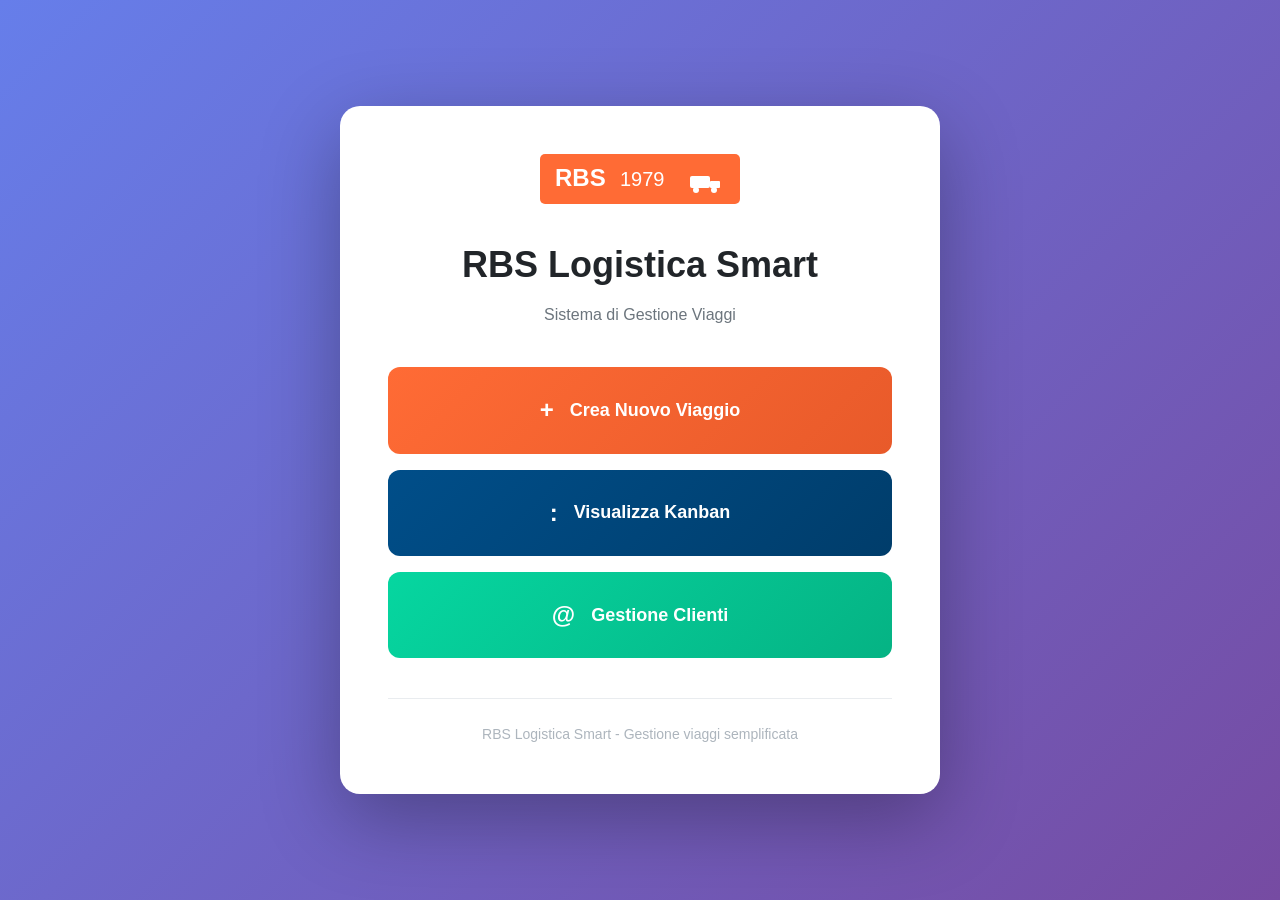
<file: index.html>
<!DOCTYPE html>
<html lang="it">
<head>
    <meta charset="UTF-8">
    <meta http-equiv="refresh" content="0; url=welcome.html">
    <title>RBS Logistica Smart</title>
</head>
<body>
    <p>Reindirizzamento in corso... <a href="welcome.html">Clicca qui</a> se non vieni reindirizzato automaticamente.</p>
</body>
</html>
</file>
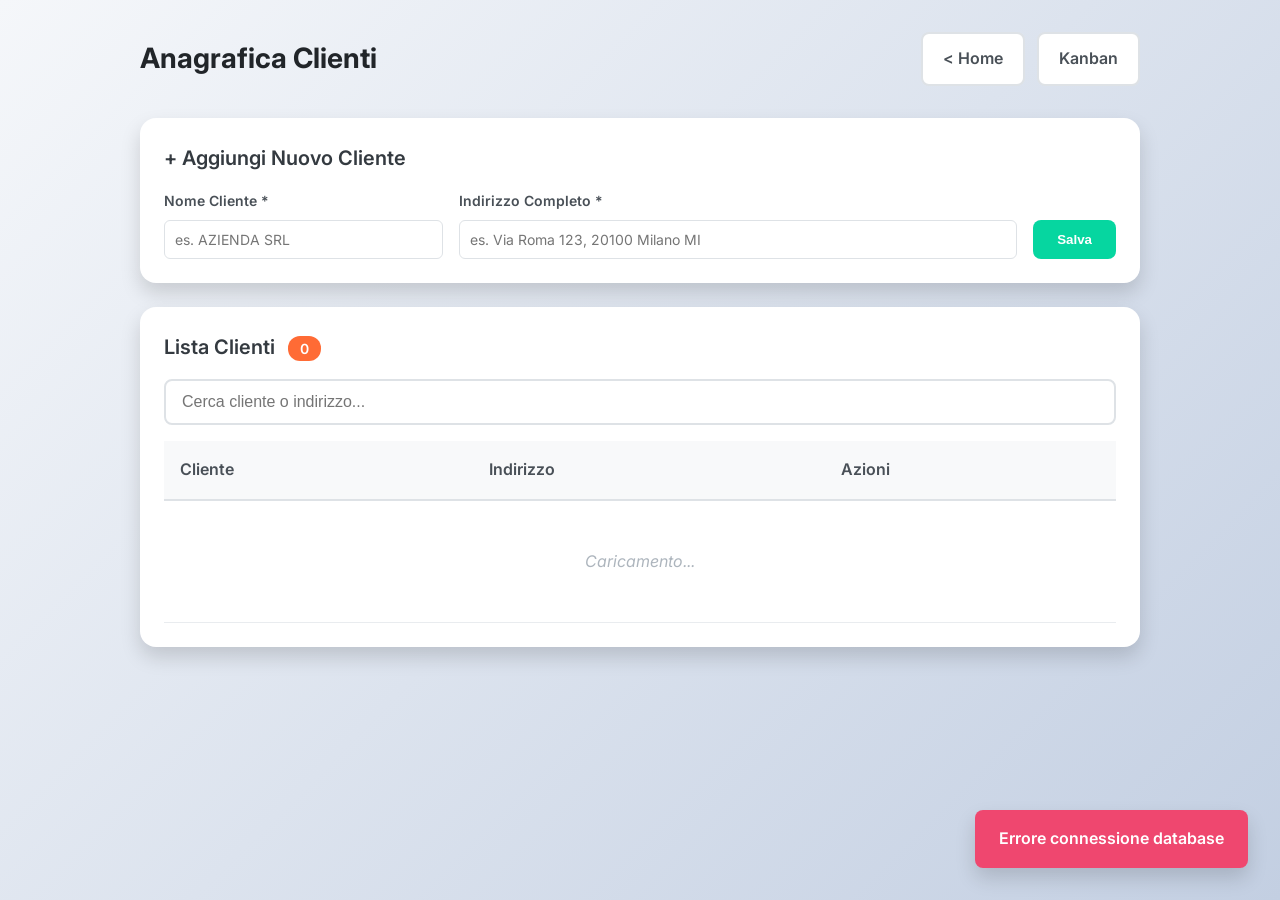
<file: anagrafica.html>
<!DOCTYPE html>
<html lang="it">
<head>
    <meta charset="UTF-8">
    <meta name="viewport" content="width=device-width, initial-scale=1.0">
    <title>Anagrafica Clienti - RBS Logistica Smart</title>
    <link rel="stylesheet" href="styles.css">
    <link href="https://fonts.googleapis.com/css2?family=Inter:wght@400;500;600;700&display=swap" rel="stylesheet">
    <style>
        body {
            background: linear-gradient(135deg, #f5f7fa 0%, #c3cfe2 100%);
            min-height: 100vh;
            padding: 2rem;
        }

        .page-container {
            max-width: 1000px;
            margin: 0 auto;
        }

        .page-header {
            display: flex;
            align-items: center;
            justify-content: space-between;
            margin-bottom: 2rem;
            flex-wrap: wrap;
            gap: 1rem;
        }

        .page-title {
            font-size: 1.75rem;
            font-weight: 700;
            color: var(--gray-900);
        }

        .header-actions {
            display: flex;
            gap: 0.75rem;
        }

        .back-btn {
            display: inline-flex;
            align-items: center;
            gap: 0.5rem;
            padding: 0.75rem 1.25rem;
            background: white;
            border: 2px solid var(--gray-300);
            border-radius: 8px;
            color: var(--gray-700);
            text-decoration: none;
            font-weight: 600;
            transition: all 0.2s;
        }

        .back-btn:hover {
            background: var(--gray-100);
            border-color: var(--gray-400);
        }

        .btn-add {
            display: inline-flex;
            align-items: center;
            gap: 0.5rem;
            padding: 0.75rem 1.25rem;
            background: var(--primary-color);
            border: none;
            border-radius: 8px;
            color: white;
            font-weight: 600;
            cursor: pointer;
            transition: all 0.2s;
        }

        .btn-add:hover {
            background: #e85a2a;
            transform: translateY(-2px);
        }

        .card {
            background: white;
            border-radius: 16px;
            box-shadow: var(--shadow-lg);
            padding: 1.5rem;
            margin-bottom: 1.5rem;
        }

        .card-title {
            font-size: 1.25rem;
            font-weight: 600;
            color: var(--gray-800);
            margin-bottom: 1rem;
        }

        /* Form styles */
        .form-row {
            display: grid;
            grid-template-columns: 1fr 2fr auto;
            gap: 1rem;
            align-items: end;
        }

        .form-group {
            display: flex;
            flex-direction: column;
        }

        .form-group label {
            font-size: 0.875rem;
            font-weight: 600;
            color: var(--gray-700);
            margin-bottom: 0.5rem;
        }

        .form-group input {
            padding: 0.75rem;
            border: 2px solid var(--gray-300);
            border-radius: 8px;
            font-size: 1rem;
            transition: all 0.2s;
        }

        .form-group input:focus {
            outline: none;
            border-color: var(--primary-color);
            box-shadow: 0 0 0 3px rgba(255, 107, 53, 0.1);
        }

        .btn-save {
            padding: 0.75rem 1.5rem;
            background: var(--success-color);
            border: none;
            border-radius: 8px;
            color: white;
            font-weight: 600;
            cursor: pointer;
            transition: all 0.2s;
            white-space: nowrap;
        }

        .btn-save:hover {
            opacity: 0.9;
            transform: translateY(-2px);
        }

        /* Table styles */
        .table-container {
            overflow-x: auto;
        }

        table {
            width: 100%;
            border-collapse: collapse;
        }

        th {
            background: var(--gray-100);
            padding: 1rem;
            text-align: left;
            font-weight: 600;
            color: var(--gray-700);
            border-bottom: 2px solid var(--gray-300);
        }

        td {
            padding: 1rem;
            border-bottom: 1px solid var(--gray-200);
            color: var(--gray-800);
        }

        tr:hover {
            background: var(--gray-50);
        }

        .action-btns {
            display: flex;
            gap: 0.5rem;
        }

        .btn-edit, .btn-delete {
            padding: 0.5rem 0.75rem;
            border: none;
            border-radius: 6px;
            font-size: 0.875rem;
            cursor: pointer;
            transition: all 0.2s;
        }

        .btn-edit {
            background: var(--secondary-color);
            color: white;
        }

        .btn-delete {
            background: var(--danger-color);
            color: white;
        }

        .btn-edit:hover, .btn-delete:hover {
            opacity: 0.9;
            transform: scale(1.05);
        }

        .empty-message {
            text-align: center;
            padding: 3rem;
            color: var(--gray-500);
            font-style: italic;
        }

        .search-box {
            margin-bottom: 1rem;
        }

        .search-box input {
            width: 100%;
            padding: 0.75rem 1rem;
            border: 2px solid var(--gray-300);
            border-radius: 8px;
            font-size: 1rem;
        }

        .search-box input:focus {
            outline: none;
            border-color: var(--primary-color);
        }

        .count-badge {
            background: var(--primary-color);
            color: white;
            padding: 0.25rem 0.75rem;
            border-radius: 12px;
            font-size: 0.875rem;
            font-weight: 600;
            margin-left: 0.5rem;
        }

        .toast {
            position: fixed;
            bottom: 2rem;
            right: 2rem;
            padding: 1rem 1.5rem;
            background: var(--success-color);
            color: white;
            border-radius: 8px;
            font-weight: 600;
            box-shadow: var(--shadow-lg);
            transform: translateY(100px);
            opacity: 0;
            transition: all 0.3s;
            z-index: 1000;
        }

        .toast.show {
            transform: translateY(0);
            opacity: 1;
        }

        .toast.error {
            background: var(--danger-color);
        }

        @media (max-width: 768px) {
            .form-row {
                grid-template-columns: 1fr;
            }

            .page-header {
                flex-direction: column;
                align-items: stretch;
            }

            .header-actions {
                justify-content: center;
            }
        }
    </style>
</head>
<body>
    <div class="page-container">
        <div class="page-header">
            <h1 class="page-title">Anagrafica Clienti</h1>
            <div class="header-actions">
                <a href="welcome.html" class="back-btn">< Home</a>
                <a href="dashboard.html" class="back-btn">Kanban</a>
            </div>
        </div>

        <!-- Form nuovo cliente -->
        <div class="card">
            <h2 class="card-title">+ Aggiungi Nuovo Cliente</h2>
            <form id="clienteForm" onsubmit="saveCliente(event)">
                <div class="form-row">
                    <div class="form-group">
                        <label for="cliente">Nome Cliente *</label>
                        <input type="text" id="cliente" required placeholder="es. AZIENDA SRL">
                    </div>
                    <div class="form-group">
                        <label for="indirizzo">Indirizzo Completo *</label>
                        <input type="text" id="indirizzo" required placeholder="es. Via Roma 123, 20100 Milano MI">
                    </div>
                    <button type="submit" class="btn-save">Salva</button>
                </div>
            </form>
        </div>

        <!-- Lista clienti -->
        <div class="card">
            <h2 class="card-title">
                Lista Clienti
                <span class="count-badge" id="countBadge">0</span>
            </h2>

            <div class="search-box">
                <input type="text" id="searchInput" placeholder="Cerca cliente o indirizzo..." oninput="filterTable()">
            </div>

            <div class="table-container">
                <table>
                    <thead>
                        <tr>
                            <th>Cliente</th>
                            <th>Indirizzo</th>
                            <th>Azioni</th>
                        </tr>
                    </thead>
                    <tbody id="clientiTableBody">
                        <tr>
                            <td colspan="3" class="empty-message">Caricamento...</td>
                        </tr>
                    </tbody>
                </table>
            </div>
        </div>
    </div>

    <div class="toast" id="toast"></div>

    <script type="module">
        import { initSupabase } from './supabase-config.js';

        let supabase = null;
        let clienti = [];
        let editingId = null;

        async function init() {
            console.log('Inizializzazione anagrafica...');

            supabase = await initSupabase();

            if (!supabase) {
                showToast('Errore connessione database', 'error');
                return;
            }

            await loadClienti();
        }

        async function loadClienti() {
            try {
                const { data, error } = await supabase
                    .from('anagrafica')
                    .select('*')
                    .order('cliente', { ascending: true });

                if (error) throw error;

                clienti = data || [];
                renderTable();
                document.getElementById('countBadge').textContent = clienti.length;
                console.log('Caricati', clienti.length, 'clienti');
            } catch (err) {
                console.error('Errore caricamento:', err);
                showToast('Errore caricamento dati', 'error');
            }
        }

        function renderTable() {
            const tbody = document.getElementById('clientiTableBody');
            const searchTerm = document.getElementById('searchInput').value.toLowerCase();

            const filtered = clienti.filter(c =>
                (c.cliente && c.cliente.toLowerCase().includes(searchTerm)) ||
                (c.indirizzo && c.indirizzo.toLowerCase().includes(searchTerm))
            );

            if (filtered.length === 0) {
                tbody.innerHTML = `<tr><td colspan="3" class="empty-message">Nessun cliente trovato</td></tr>`;
                return;
            }

            tbody.innerHTML = filtered.map(c => `
                <tr>
                    <td><strong>${escapeHtml(c.cliente)}</strong></td>
                    <td>${escapeHtml(c.indirizzo || '-')}</td>
                    <td class="action-btns">
                        <button class="btn-edit" onclick="editCliente('${c.id}')">Modifica</button>
                        <button class="btn-delete" onclick="deleteCliente('${c.id}')">Elimina</button>
                    </td>
                </tr>
            `).join('');
        }

        function filterTable() {
            renderTable();
        }

        async function saveCliente(event) {
            event.preventDefault();

            const clienteInput = document.getElementById('cliente');
            const indirizzoInput = document.getElementById('indirizzo');

            const data = {
                cliente: clienteInput.value.trim().toUpperCase(),
                indirizzo: indirizzoInput.value.trim()
            };

            try {
                if (editingId) {
                    // Update
                    const { error } = await supabase
                        .from('anagrafica')
                        .update(data)
                        .eq('id', editingId);

                    if (error) throw error;
                    showToast('Cliente aggiornato!', 'success');
                    editingId = null;
                    document.querySelector('.btn-save').textContent = 'Salva';
                } else {
                    // Insert
                    const { error } = await supabase
                        .from('anagrafica')
                        .insert([data]);

                    if (error) throw error;
                    showToast('Cliente aggiunto!', 'success');
                }

                clienteInput.value = '';
                indirizzoInput.value = '';
                await loadClienti();
            } catch (err) {
                console.error('Errore salvataggio:', err);
                showToast('Errore: ' + err.message, 'error');
            }
        }

        function editCliente(id) {
            const cliente = clienti.find(c => c.id === id);
            if (!cliente) return;

            document.getElementById('cliente').value = cliente.cliente || '';
            document.getElementById('indirizzo').value = cliente.indirizzo || '';
            editingId = id;
            document.querySelector('.btn-save').textContent = 'Aggiorna';
            document.getElementById('cliente').focus();

            window.scrollTo({ top: 0, behavior: 'smooth' });
        }

        async function deleteCliente(id) {
            if (!confirm('Eliminare questo cliente?')) return;

            try {
                const { error } = await supabase
                    .from('anagrafica')
                    .delete()
                    .eq('id', id);

                if (error) throw error;
                showToast('Cliente eliminato', 'success');
                await loadClienti();
            } catch (err) {
                console.error('Errore eliminazione:', err);
                showToast('Errore: ' + err.message, 'error');
            }
        }

        function escapeHtml(text) {
            if (!text) return '';
            const map = { '&': '&amp;', '<': '&lt;', '>': '&gt;', '"': '&quot;', "'": '&#039;' };
            return text.replace(/[&<>"']/g, m => map[m]);
        }

        function showToast(message, type = 'success') {
            const toast = document.getElementById('toast');
            toast.textContent = message;
            toast.className = `toast ${type} show`;
            setTimeout(() => toast.classList.remove('show'), 3000);
        }

        // Export to window
        window.saveCliente = saveCliente;
        window.editCliente = editCliente;
        window.deleteCliente = deleteCliente;
        window.filterTable = filterTable;

        // Init
        init();
    </script>
</body>
</html>
</file>
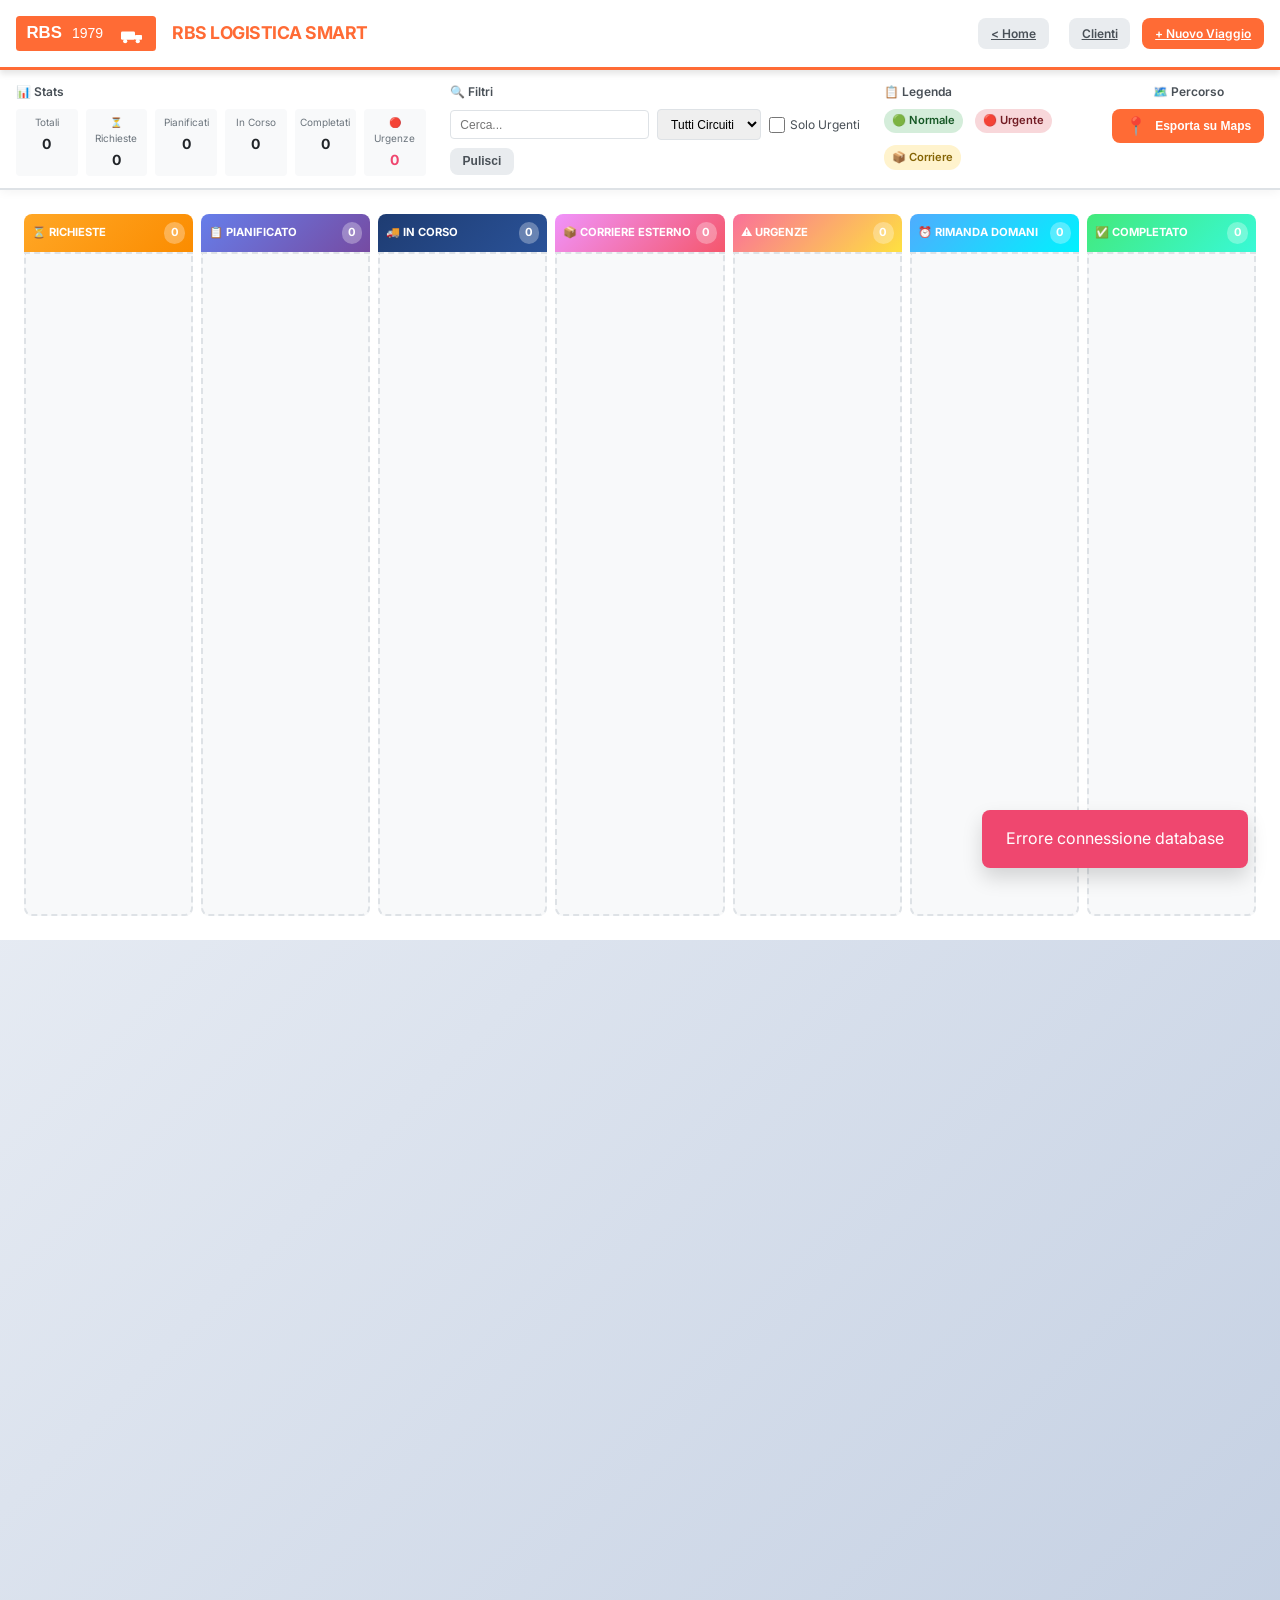
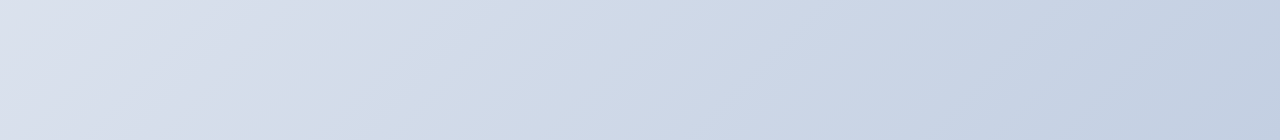
<file: dashboard.html>
<!DOCTYPE html>
<html lang="it">
<head>
    <meta charset="UTF-8">
    <meta name="viewport" content="width=device-width, initial-scale=1.0">
    <title>RBS Logistica Smart - Gestione Viaggi</title>
    <link rel="stylesheet" href="styles.css">
    <link rel="manifest" href="manifest.json">
    <meta name="theme-color" content="#ff6b35">
    <link href="https://fonts.googleapis.com/css2?family=Inter:wght@400;500;600;700&display=swap" rel="stylesheet">
    <style>
        /* Stili per segnaposti compatti */
        .post-it-compact {
            background: white;
            border-radius: 6px;
            padding: 0.5rem 0.75rem;
            margin-bottom: 0.4rem;
            box-shadow: 0 1px 3px rgba(0,0,0,0.1);
            cursor: grab;
            transition: all 0.2s ease;
            position: relative;
            border-left: 4px solid var(--secondary-color);
            font-size: 0.8rem;
        }

        .post-it-compact:hover {
            transform: translateY(-2px);
            box-shadow: 0 4px 12px rgba(0,0,0,0.15);
            z-index: 10;
        }

        .post-it-compact.urgente {
            border-left-color: var(--danger-color);
            background: #fff5f5;
        }

        .post-it-compact.corriere {
            border-left-color: var(--warning-color);
            background: #fffbf0;
        }

        .post-it-compact .compact-dest {
            font-weight: 600;
            color: var(--gray-800);
            white-space: nowrap;
            overflow: hidden;
            text-overflow: ellipsis;
            max-width: 180px;
        }

        .post-it-compact .compact-time {
            color: var(--gray-600);
            font-size: 0.75rem;
            margin-top: 2px;
        }

        .post-it-compact .compact-urgent-badge {
            position: absolute;
            top: 4px;
            right: 4px;
            font-size: 0.7rem;
        }

        /* Tooltip globale per dettagli viaggio */
        .global-tooltip {
            position: fixed;
            width: 320px;
            max-width: 90vw;
            background: white;
            border-radius: 12px;
            box-shadow: 0 10px 50px rgba(0,0,0,0.3);
            padding: 1.25rem;
            z-index: 10000;
            border: 2px solid var(--primary-color);
        }

        .tooltip-close {
            position: absolute;
            top: 8px;
            right: 12px;
            font-size: 1.5rem;
            cursor: pointer;
            color: var(--gray-500);
            line-height: 1;
        }

        .tooltip-close:hover {
            color: var(--danger-color);
        }

        /* Nasconde il tooltip interno (non più usato) */
        .post-it-tooltip {
            display: none !important;
        }

        .tooltip-header {
            display: flex;
            justify-content: space-between;
            align-items: flex-start;
            margin-bottom: 0.75rem;
            padding-bottom: 0.5rem;
            border-bottom: 1px solid var(--gray-200);
        }

        .tooltip-azienda {
            font-weight: 700;
            font-size: 1rem;
            color: var(--gray-900);
        }

        .tooltip-badges {
            display: flex;
            gap: 0.25rem;
        }

        .tooltip-badge {
            font-size: 0.7rem;
            padding: 0.15rem 0.4rem;
            border-radius: 4px;
            font-weight: 600;
        }

        .tooltip-badge.urgente {
            background: var(--danger-color);
            color: white;
        }

        .tooltip-row {
            display: flex;
            gap: 0.5rem;
            margin-bottom: 0.4rem;
            font-size: 0.85rem;
        }

        .tooltip-label {
            color: var(--gray-500);
            min-width: 70px;
        }

        .tooltip-value {
            color: var(--gray-800);
            font-weight: 500;
        }

        .tooltip-actions {
            display: flex;
            gap: 0.5rem;
            margin-top: 0.75rem;
            padding-top: 0.5rem;
            border-top: 1px solid var(--gray-200);
        }

        .tooltip-btn {
            flex: 1;
            padding: 0.4rem;
            border: none;
            border-radius: 4px;
            font-size: 0.75rem;
            cursor: pointer;
            transition: all 0.2s;
        }

        .tooltip-btn-edit {
            background: var(--secondary-color);
            color: white;
        }

        .tooltip-btn-delete {
            background: var(--danger-color);
            color: white;
        }

        .tooltip-btn:hover {
            opacity: 0.9;
            transform: scale(1.02);
        }

        /* Colonne kanban più compatte */
        .column-content {
            min-height: 200px;
            padding: 0.5rem;
        }

        /* Header semplificato */
        .header-actions .home-btn {
            background: var(--gray-200);
            color: var(--gray-700);
            margin-right: 0.5rem;
        }

        .header-actions .home-btn:hover {
            background: var(--gray-300);
        }
    </style>
</head>
<body>
    <!-- Header -->
    <header class="app-header">
        <div class="header-content">
            <div class="logo-section">
                <img src="logo.svg" alt="RBS 1979" class="logo" onerror="this.style.display='none'">
                <h1>RBS LOGISTICA SMART</h1>
            </div>
            <div class="header-actions">
                <a href="welcome.html" class="btn home-btn">< Home</a>
                <a href="anagrafica.html" class="btn btn-secondary">Clienti</a>
                <a href="nuovo-viaggio.html" class="btn btn-primary">+ Nuovo Viaggio</a>
            </div>
        </div>
    </header>

    <!-- Top Bar - Statistiche, Filtri e Legenda (Sticky) -->
    <div class="top-bar-sticky">
        <div class="top-bar-content">
            <!-- Statistiche -->
            <div class="stats-compact">
                <h4>📊 Stats</h4>
                <div class="stats-grid">
                    <div class="stat-compact">
                        <span class="stat-label-compact">Totali</span>
                        <span class="stat-value-compact" id="statTotal">0</span>
                    </div>
                    <div class="stat-compact">
                        <span class="stat-label-compact">⏳ Richieste</span>
                        <span class="stat-value-compact" id="statRichieste">0</span>
                    </div>
                    <div class="stat-compact">
                        <span class="stat-label-compact">Pianificati</span>
                        <span class="stat-value-compact" id="statPianificati">0</span>
                    </div>
                    <div class="stat-compact">
                        <span class="stat-label-compact">In Corso</span>
                        <span class="stat-value-compact" id="statInCorso">0</span>
                    </div>
                    <div class="stat-compact">
                        <span class="stat-label-compact">Completati</span>
                        <span class="stat-value-compact" id="statCompletati">0</span>
                    </div>
                    <div class="stat-compact urgente">
                        <span class="stat-label-compact">🔴 Urgenze</span>
                        <span class="stat-value-compact" id="statUrgenze">0</span>
                    </div>
                </div>
            </div>

            <!-- Filtri -->
            <div class="filters-compact">
                <h4>🔍 Filtri</h4>
                <div class="filters-row">
                    <input type="text" id="searchFilter" placeholder="Cerca..." oninput="applyFilters()">
                    <select id="circuitFilter" onchange="applyFilters()">
                        <option value="">Tutti Circuiti</option>
                        <option value="nord-est">Nord-Est</option>
                        <option value="nord-ovest">Nord-Ovest</option>
                        <option value="sud">Sud</option>
                        <option value="corriere">Corriere</option>
                    </select>
                    <label class="checkbox-compact">
                        <input type="checkbox" id="urgentFilter" onchange="applyFilters()">
                        <span>Solo Urgenti</span>
                    </label>
                    <button class="btn btn-secondary btn-sm" onclick="clearFilters()">Pulisci</button>
                </div>
            </div>

            <!-- Legenda -->
            <div class="legend-compact">
                <h4>📋 Legenda</h4>
                <div class="legend-row">
                    <span class="badge badge-normale">🟢 Normale</span>
                    <span class="badge badge-urgente">🔴 Urgente</span>
                    <span class="badge badge-corriere">📦 Corriere</span>
                </div>
            </div>

            <!-- Export Maps Button -->
            <div class="maps-export-section">
                <h4>🗺️ Percorso</h4>
                <button class="btn btn-primary btn-sm" onclick="exportToGoogleMaps()">
                    <span class="icon">📍</span> Esporta su Maps
                </button>
            </div>
        </div>
    </div>

    <!-- Kanban Board -->
    <main class="kanban-container">
            <!-- Kanban Grid -->
            <div class="kanban-board">
                <!-- Colonna 0: RICHIESTE DA APPROVARE -->
                <div class="kanban-column" data-column="richieste">
                    <div class="column-header richieste">
                        <h3>⏳ RICHIESTE</h3>
                        <span class="column-count" id="count-richieste">0</span>
                    </div>
                    <div class="column-content" id="col-richieste" ondrop="drop(event)" ondragover="allowDrop(event)">
                        <!-- Post-its will be inserted here -->
                    </div>
                </div>

                <!-- Colonna 1: PIANIFICATO -->
                <div class="kanban-column" data-column="pianificato">
                    <div class="column-header pianificato">
                        <h3>📋 PIANIFICATO</h3>
                        <span class="column-count" id="count-pianificato">0</span>
                    </div>
                    <div class="column-content" id="col-pianificato" ondrop="drop(event)" ondragover="allowDrop(event)">
                        <!-- Post-its will be inserted here -->
                    </div>
                </div>

                <!-- Colonna 2: IN CORSO -->
                <div class="kanban-column" data-column="in-corso">
                    <div class="column-header in-corso">
                        <h3>🚚 IN CORSO</h3>
                        <span class="column-count" id="count-in-corso">0</span>
                    </div>
                    <div class="column-content" id="col-in-corso" ondrop="drop(event)" ondragover="allowDrop(event)">
                        <!-- Post-its will be inserted here -->
                    </div>
                </div>

                <!-- Colonna 3: CORRIERE ESTERNO -->
                <div class="kanban-column" data-column="corriere">
                    <div class="column-header corriere">
                        <h3>📦 CORRIERE ESTERNO</h3>
                        <span class="column-count" id="count-corriere">0</span>
                    </div>
                    <div class="column-content" id="col-corriere" ondrop="drop(event)" ondragover="allowDrop(event)">
                        <!-- Post-its will be inserted here -->
                    </div>
                </div>

                <!-- Colonna 4: URGENZE -->
                <div class="kanban-column" data-column="urgenze">
                    <div class="column-header urgenze">
                        <h3>⚠️ URGENZE</h3>
                        <span class="column-count" id="count-urgenze">0</span>
                    </div>
                    <div class="column-content" id="col-urgenze" ondrop="drop(event)" ondragover="allowDrop(event)">
                        <!-- Post-its will be inserted here -->
                    </div>
                </div>

                <!-- Colonna 5: RIMANDA DOMANI -->
                <div class="kanban-column" data-column="rimanda">
                    <div class="column-header rimanda">
                        <h3>⏰ RIMANDA DOMANI</h3>
                        <span class="column-count" id="count-rimanda">0</span>
                    </div>
                    <div class="column-content" id="col-rimanda" ondrop="drop(event)" ondragover="allowDrop(event)">
                        <!-- Post-its will be inserted here -->
                    </div>
                </div>

                <!-- Colonna 6: COMPLETATO -->
                <div class="kanban-column" data-column="completato">
                    <div class="column-header completato">
                        <h3>✅ COMPLETATO</h3>
                        <span class="column-count" id="count-completato">0</span>
                    </div>
                    <div class="column-content" id="col-completato" ondrop="drop(event)" ondragover="allowDrop(event)">
                        <!-- Post-its will be inserted here -->
                    </div>
                </div>
            </div>
    </main>

    <!-- Main Container for User Interface -->
    <div class="main-container"></div>

    <!-- Modal: Form Nuovo Post-it -->
    <div id="postItModal" class="modal">
        <div class="modal-content">
            <div class="modal-header">
                <h2 id="modalTitle">📝 Nuovo Viaggio - Post-it Virtuale</h2>
                <button class="close-btn" onclick="closePostItForm()">&times;</button>
            </div>
            <form id="postItForm" onsubmit="savePostIt(event)">
                <input type="hidden" id="postItId">

                <div class="form-grid">
                    <!-- Campo 1: URGENTE -->
                    <div class="form-group full-width">
                        <label class="checkbox-label">
                            <input type="checkbox" id="urgente" onchange="toggleUrgentStyle()">
                            <span class="checkbox-custom">⚠️ URGENTE</span>
                        </label>
                    </div>

                    <!-- Campo 2: AZIENDA -->
                    <div class="form-group">
                        <label for="azienda">Azienda/Cliente *</label>
                        <input type="text" id="azienda" required placeholder="es. CLIENTE BETA" list="aziendaList">
                        <datalist id="aziendaList"></datalist>
                    </div>

                    <!-- Campo 3: LUOGO -->
                    <div class="form-group">
                        <label for="luogo">Luogo Destinazione *</label>
                        <input type="text" id="luogo" required placeholder="es. Milano, zona centro" list="luogoList">
                        <datalist id="luogoList"></datalist>
                    </div>

                    <!-- Campo 4: DATA -->
                    <div class="form-group">
                        <label for="data">Data Richiesta *</label>
                        <input type="date" id="data" required>
                    </div>

                    <!-- Campo 5: ORARIO -->
                    <div class="form-group">
                        <label for="orario">Orario Richiesto *</label>
                        <input type="time" id="orario" required>
                    </div>

                    <!-- Campo 6: CIRCUITO -->
                    <div class="form-group">
                        <label for="circuito">Circuito Geografico *</label>
                        <select id="circuito" required>
                            <option value="">Seleziona circuito</option>
                            <option value="nord-est">🗺️ Nord-Est</option>
                            <option value="nord-ovest">🗺️ Nord-Ovest</option>
                            <option value="sud">🗺️ Sud</option>
                            <option value="corriere">📦 Corriere Esterno</option>
                        </select>
                    </div>

                    <!-- Campo 7: MERCE -->
                    <div class="form-group full-width">
                        <label for="merce">Descrizione Merce *</label>
                        <textarea id="merce" required placeholder="es. Capi abbigliamento lusso, collezione primavera" rows="2"></textarea>
                    </div>

                    <!-- Campo 8: PESO/VOLUME -->
                    <div class="form-group">
                        <label for="peso">Peso (kg)</label>
                        <input type="number" id="peso" placeholder="es. 15" min="0" step="0.1">
                    </div>

                    <div class="form-group">
                        <label for="volume">Numero Pacchi</label>
                        <input type="number" id="volume" placeholder="es. 3" min="0" step="1">
                    </div>

                    <!-- Campo 9: MOTIVO -->
                    <div class="form-group full-width">
                        <label>Motivo Viaggio *</label>
                        <div class="radio-group">
                            <label class="radio-label">
                                <input type="radio" name="motivo" value="ritiro" required>
                                <span>📥 Ritiro</span>
                            </label>
                            <label class="radio-label">
                                <input type="radio" name="motivo" value="consegna" required>
                                <span>📤 Consegna</span>
                            </label>
                            <label class="radio-label">
                                <input type="radio" name="motivo" value="entrambi" required>
                                <span>🔄 Ritiro + Consegna</span>
                            </label>
                        </div>
                    </div>

                    <!-- Note aggiuntive -->
                    <div class="form-group full-width">
                        <label for="note">Note Aggiuntive (opzionale)</label>
                        <textarea id="note" placeholder="es. Consegnare al piano -1, suonare citofono..." rows="2"></textarea>
                    </div>
                </div>

                <div class="form-actions">
                    <button type="button" class="btn btn-secondary" onclick="closePostItForm()">Annulla</button>
                    <button type="submit" class="btn btn-primary">💾 Salva Post-it</button>
                </div>
            </form>
        </div>
    </div>

    <!-- Toast Notifications -->
    <div id="toast" class="toast"></div>

    <!-- Global Tooltip per dettagli viaggio -->
    <div id="globalTooltip" class="global-tooltip" style="display: none;">
        <div class="tooltip-close" onclick="hideGlobalTooltip()">&times;</div>
        <div class="tooltip-content"></div>
    </div>

    <!-- Scripts - Versione senza autenticazione -->
    <script type="module" src="app-noauth.js"></script>
</body>
</html>
</file>
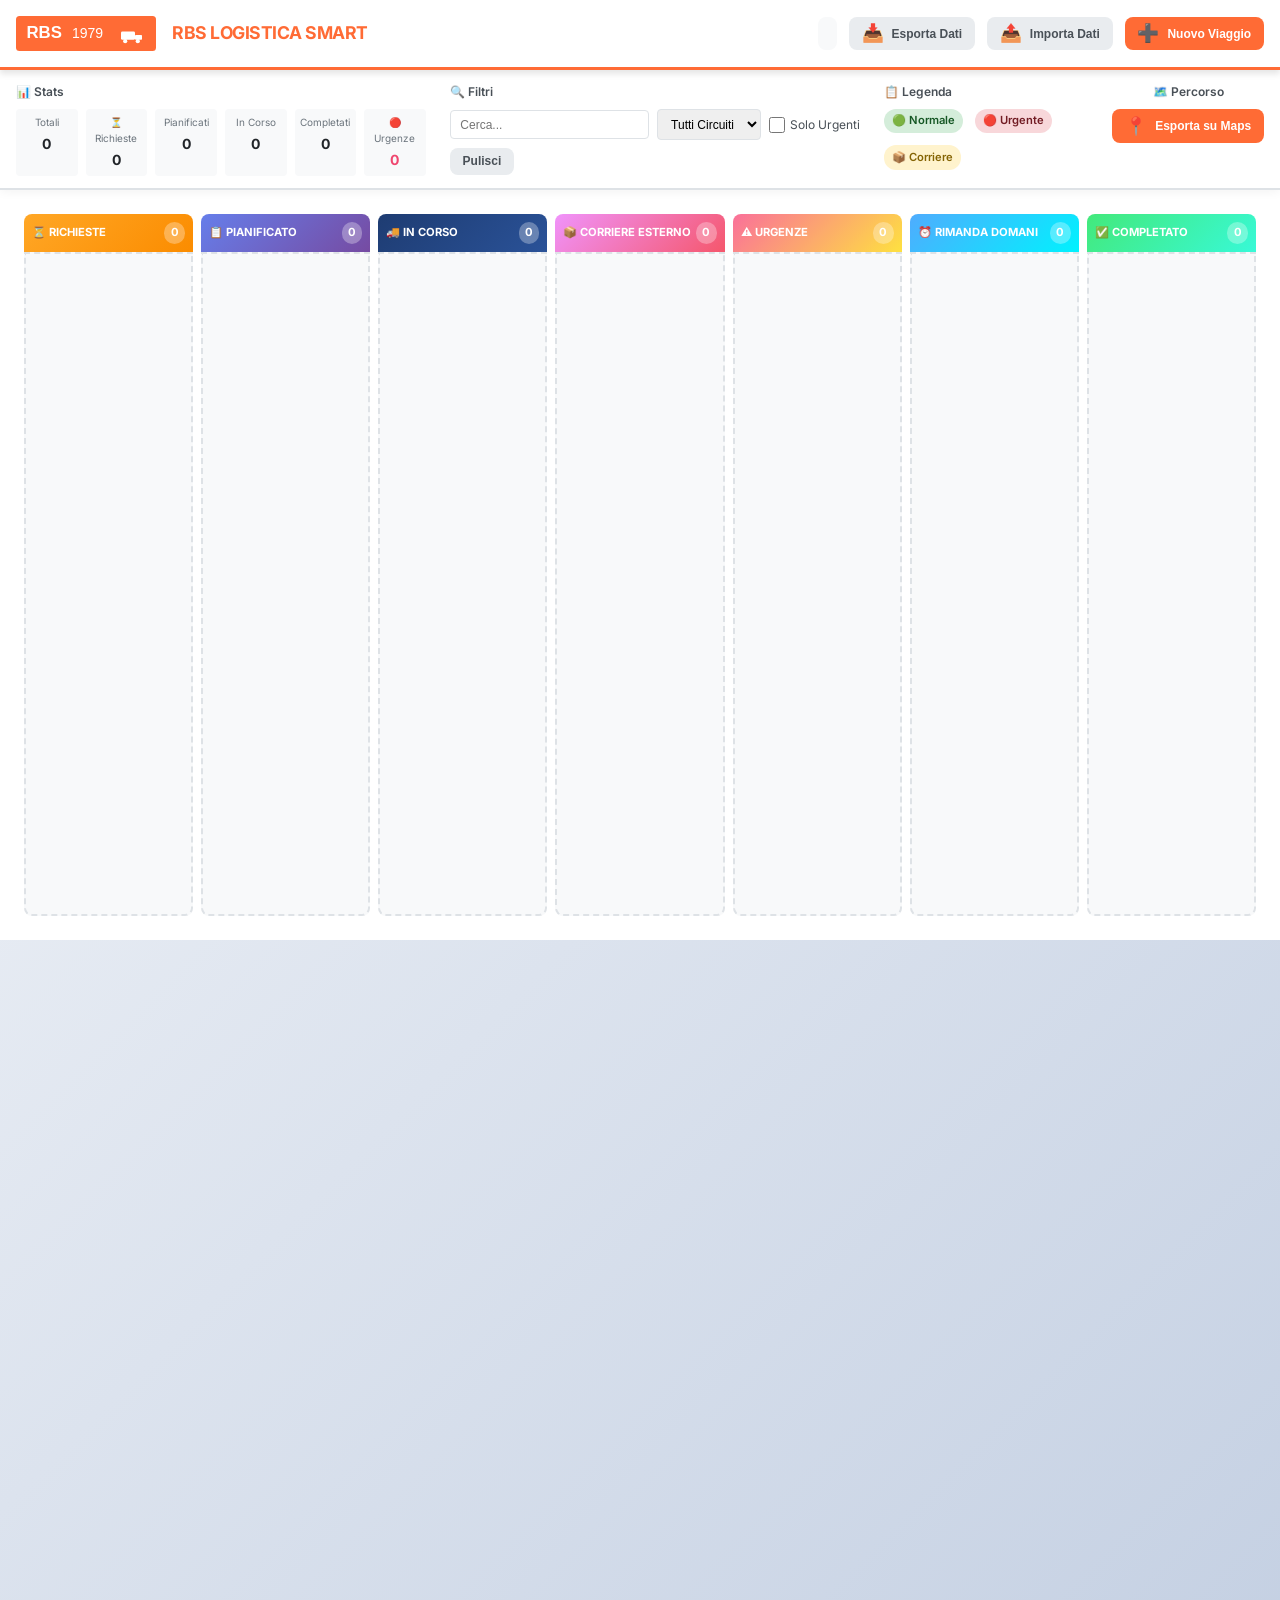
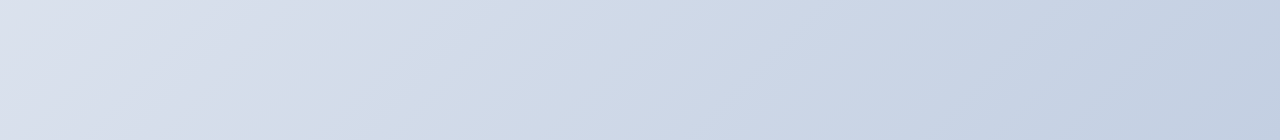
<file: index-supabase.html>
<!DOCTYPE html>
<html lang="it">
<head>
    <meta charset="UTF-8">
    <meta name="viewport" content="width=device-width, initial-scale=1.0">
    <title>RBS Logistica Smart - Gestione Viaggi</title>
    <link rel="stylesheet" href="styles.css">
    <link rel="manifest" href="manifest.json">
    <meta name="theme-color" content="#ff6b35">
    <link href="https://fonts.googleapis.com/css2?family=Inter:wght@400;500;600;700&display=swap" rel="stylesheet">
</head>
<body>
    <!-- Header -->
    <header class="app-header">
        <div class="header-content">
            <div class="logo-section">
                <img src="logo.svg" alt="RBS 1979" class="logo" onerror="this.style.display='none'">
                <h1>RBS LOGISTICA SMART</h1>
            </div>
            <div class="header-actions">
                <div id="userInfo" class="user-info"></div>
                <button class="btn btn-secondary" onclick="exportData()">
                    <span class="icon">📥</span> Esporta Dati
                </button>
                <button class="btn btn-secondary" onclick="importData()">
                    <span class="icon">📤</span> Importa Dati
                </button>
                <button class="btn btn-primary" onclick="openPostItForm()">
                    <span class="icon">➕</span> Nuovo Viaggio
                </button>
            </div>
        </div>
    </header>

    <!-- Top Bar - Statistiche, Filtri e Legenda (Sticky) -->
    <div class="top-bar-sticky">
        <div class="top-bar-content">
            <!-- Statistiche -->
            <div class="stats-compact">
                <h4>📊 Stats</h4>
                <div class="stats-grid">
                    <div class="stat-compact">
                        <span class="stat-label-compact">Totali</span>
                        <span class="stat-value-compact" id="statTotal">0</span>
                    </div>
                    <div class="stat-compact">
                        <span class="stat-label-compact">⏳ Richieste</span>
                        <span class="stat-value-compact" id="statRichieste">0</span>
                    </div>
                    <div class="stat-compact">
                        <span class="stat-label-compact">Pianificati</span>
                        <span class="stat-value-compact" id="statPianificati">0</span>
                    </div>
                    <div class="stat-compact">
                        <span class="stat-label-compact">In Corso</span>
                        <span class="stat-value-compact" id="statInCorso">0</span>
                    </div>
                    <div class="stat-compact">
                        <span class="stat-label-compact">Completati</span>
                        <span class="stat-value-compact" id="statCompletati">0</span>
                    </div>
                    <div class="stat-compact urgente">
                        <span class="stat-label-compact">🔴 Urgenze</span>
                        <span class="stat-value-compact" id="statUrgenze">0</span>
                    </div>
                </div>
            </div>

            <!-- Filtri -->
            <div class="filters-compact">
                <h4>🔍 Filtri</h4>
                <div class="filters-row">
                    <input type="text" id="searchFilter" placeholder="Cerca..." oninput="applyFilters()">
                    <select id="circuitFilter" onchange="applyFilters()">
                        <option value="">Tutti Circuiti</option>
                        <option value="nord-est">Nord-Est</option>
                        <option value="nord-ovest">Nord-Ovest</option>
                        <option value="sud">Sud</option>
                        <option value="corriere">Corriere</option>
                    </select>
                    <label class="checkbox-compact">
                        <input type="checkbox" id="urgentFilter" onchange="applyFilters()">
                        <span>Solo Urgenti</span>
                    </label>
                    <button class="btn btn-secondary btn-sm" onclick="clearFilters()">Pulisci</button>
                </div>
            </div>

            <!-- Legenda -->
            <div class="legend-compact">
                <h4>📋 Legenda</h4>
                <div class="legend-row">
                    <span class="badge badge-normale">🟢 Normale</span>
                    <span class="badge badge-urgente">🔴 Urgente</span>
                    <span class="badge badge-corriere">📦 Corriere</span>
                </div>
            </div>

            <!-- Export Maps Button -->
            <div class="maps-export-section">
                <h4>🗺️ Percorso</h4>
                <button class="btn btn-primary btn-sm" onclick="exportToGoogleMaps()">
                    <span class="icon">📍</span> Esporta su Maps
                </button>
            </div>
        </div>
    </div>

    <!-- Kanban Board -->
    <main class="kanban-container">
            <!-- Kanban Grid -->
            <div class="kanban-board">
                <!-- Colonna 0: RICHIESTE DA APPROVARE -->
                <div class="kanban-column" data-column="richieste">
                    <div class="column-header richieste">
                        <h3>⏳ RICHIESTE</h3>
                        <span class="column-count" id="count-richieste">0</span>
                    </div>
                    <div class="column-content" id="col-richieste" ondrop="drop(event)" ondragover="allowDrop(event)">
                        <!-- Post-its will be inserted here -->
                    </div>
                </div>

                <!-- Colonna 1: PIANIFICATO -->
                <div class="kanban-column" data-column="pianificato">
                    <div class="column-header pianificato">
                        <h3>📋 PIANIFICATO</h3>
                        <span class="column-count" id="count-pianificato">0</span>
                    </div>
                    <div class="column-content" id="col-pianificato" ondrop="drop(event)" ondragover="allowDrop(event)">
                        <!-- Post-its will be inserted here -->
                    </div>
                </div>

                <!-- Colonna 2: IN CORSO -->
                <div class="kanban-column" data-column="in-corso">
                    <div class="column-header in-corso">
                        <h3>🚚 IN CORSO</h3>
                        <span class="column-count" id="count-in-corso">0</span>
                    </div>
                    <div class="column-content" id="col-in-corso" ondrop="drop(event)" ondragover="allowDrop(event)">
                        <!-- Post-its will be inserted here -->
                    </div>
                </div>

                <!-- Colonna 3: CORRIERE ESTERNO -->
                <div class="kanban-column" data-column="corriere">
                    <div class="column-header corriere">
                        <h3>📦 CORRIERE ESTERNO</h3>
                        <span class="column-count" id="count-corriere">0</span>
                    </div>
                    <div class="column-content" id="col-corriere" ondrop="drop(event)" ondragover="allowDrop(event)">
                        <!-- Post-its will be inserted here -->
                    </div>
                </div>

                <!-- Colonna 4: URGENZE -->
                <div class="kanban-column" data-column="urgenze">
                    <div class="column-header urgenze">
                        <h3>⚠️ URGENZE</h3>
                        <span class="column-count" id="count-urgenze">0</span>
                    </div>
                    <div class="column-content" id="col-urgenze" ondrop="drop(event)" ondragover="allowDrop(event)">
                        <!-- Post-its will be inserted here -->
                    </div>
                </div>

                <!-- Colonna 5: RIMANDA DOMANI -->
                <div class="kanban-column" data-column="rimanda">
                    <div class="column-header rimanda">
                        <h3>⏰ RIMANDA DOMANI</h3>
                        <span class="column-count" id="count-rimanda">0</span>
                    </div>
                    <div class="column-content" id="col-rimanda" ondrop="drop(event)" ondragover="allowDrop(event)">
                        <!-- Post-its will be inserted here -->
                    </div>
                </div>

                <!-- Colonna 6: COMPLETATO -->
                <div class="kanban-column" data-column="completato">
                    <div class="column-header completato">
                        <h3>✅ COMPLETATO</h3>
                        <span class="column-count" id="count-completato">0</span>
                    </div>
                    <div class="column-content" id="col-completato" ondrop="drop(event)" ondragover="allowDrop(event)">
                        <!-- Post-its will be inserted here -->
                    </div>
                </div>
            </div>
    </main>

    <!-- Main Container for User Interface -->
    <div class="main-container"></div>

    <!-- Modal: Form Nuovo Post-it -->
    <div id="postItModal" class="modal">
        <div class="modal-content">
            <div class="modal-header">
                <h2 id="modalTitle">📝 Nuovo Viaggio - Post-it Virtuale</h2>
                <button class="close-btn" onclick="closePostItForm()">&times;</button>
            </div>
            <form id="postItForm" onsubmit="savePostIt(event)">
                <input type="hidden" id="postItId">

                <div class="form-grid">
                    <!-- Campo 1: URGENTE -->
                    <div class="form-group full-width">
                        <label class="checkbox-label">
                            <input type="checkbox" id="urgente" onchange="toggleUrgentStyle()">
                            <span class="checkbox-custom">⚠️ URGENTE</span>
                        </label>
                    </div>

                    <!-- Campo 2: AZIENDA -->
                    <div class="form-group">
                        <label for="azienda">Azienda/Cliente *</label>
                        <input type="text" id="azienda" required placeholder="es. CLIENTE BETA" list="aziendaList">
                        <datalist id="aziendaList"></datalist>
                    </div>

                    <!-- Campo 3: LUOGO -->
                    <div class="form-group">
                        <label for="luogo">Luogo Destinazione *</label>
                        <input type="text" id="luogo" required placeholder="es. Milano, zona centro" list="luogoList">
                        <datalist id="luogoList"></datalist>
                    </div>

                    <!-- Campo 4: DATA -->
                    <div class="form-group">
                        <label for="data">Data Richiesta *</label>
                        <input type="date" id="data" required>
                    </div>

                    <!-- Campo 5: ORARIO -->
                    <div class="form-group">
                        <label for="orario">Orario Richiesto *</label>
                        <input type="time" id="orario" required>
                    </div>

                    <!-- Campo 6: CIRCUITO -->
                    <div class="form-group">
                        <label for="circuito">Circuito Geografico *</label>
                        <select id="circuito" required>
                            <option value="">Seleziona circuito</option>
                            <option value="nord-est">🗺️ Nord-Est</option>
                            <option value="nord-ovest">🗺️ Nord-Ovest</option>
                            <option value="sud">🗺️ Sud</option>
                            <option value="corriere">📦 Corriere Esterno</option>
                        </select>
                    </div>

                    <!-- Campo 7: MERCE -->
                    <div class="form-group full-width">
                        <label for="merce">Descrizione Merce *</label>
                        <textarea id="merce" required placeholder="es. Capi abbigliamento lusso, collezione primavera" rows="2"></textarea>
                    </div>

                    <!-- Campo 8: PESO/VOLUME -->
                    <div class="form-group">
                        <label for="peso">Peso (kg)</label>
                        <input type="number" id="peso" placeholder="es. 15" min="0" step="0.1">
                    </div>

                    <div class="form-group">
                        <label for="volume">Numero Pacchi</label>
                        <input type="number" id="volume" placeholder="es. 3" min="0" step="1">
                    </div>

                    <!-- Campo 9: MOTIVO -->
                    <div class="form-group full-width">
                        <label>Motivo Viaggio *</label>
                        <div class="radio-group">
                            <label class="radio-label">
                                <input type="radio" name="motivo" value="ritiro" required>
                                <span>📥 Ritiro</span>
                            </label>
                            <label class="radio-label">
                                <input type="radio" name="motivo" value="consegna" required>
                                <span>📤 Consegna</span>
                            </label>
                            <label class="radio-label">
                                <input type="radio" name="motivo" value="entrambi" required>
                                <span>🔄 Ritiro + Consegna</span>
                            </label>
                        </div>
                    </div>

                    <!-- Note aggiuntive -->
                    <div class="form-group full-width">
                        <label for="note">Note Aggiuntive (opzionale)</label>
                        <textarea id="note" placeholder="es. Consegnare al piano -1, suonare citofono..." rows="2"></textarea>
                    </div>
                </div>

                <div class="form-actions">
                    <button type="button" class="btn btn-secondary" onclick="closePostItForm()">Annulla</button>
                    <button type="submit" class="btn btn-primary">💾 Salva Post-it</button>
                </div>
            </form>
        </div>
    </div>

    <!-- Toast Notifications -->
    <div id="toast" class="toast"></div>

    <!-- Scripts - IMPORTANTE: type="module" per supportare import ES6 -->
    <script type="module" src="app-supabase.js"></script>
</body>
</html>
</file>
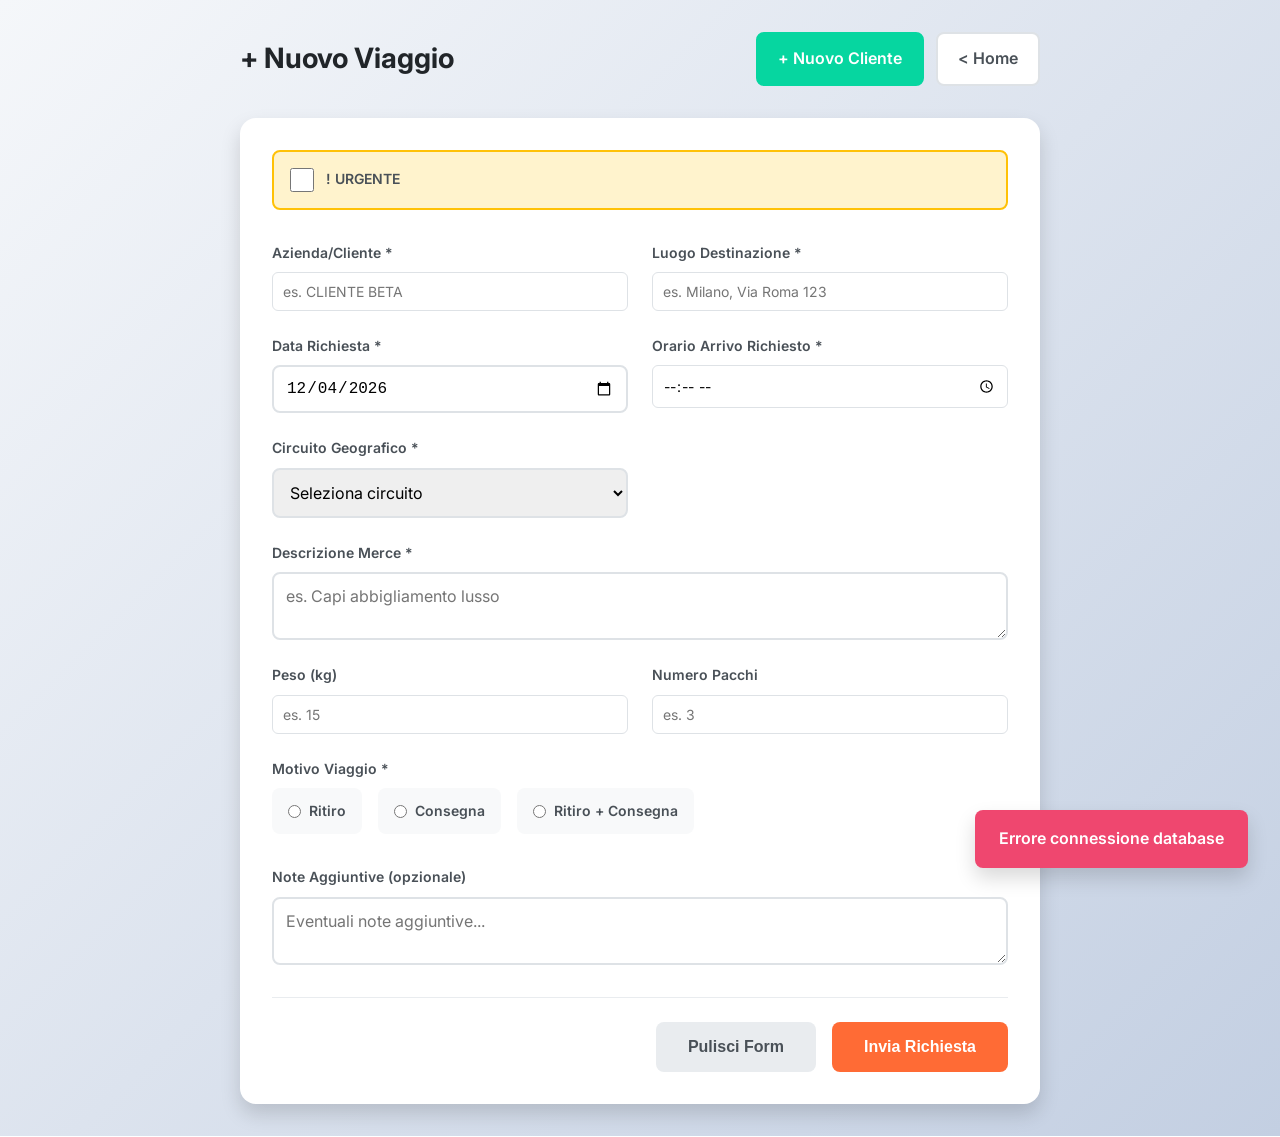
<file: nuovo-viaggio.html>
<!DOCTYPE html>
<html lang="it">
<head>
    <meta charset="UTF-8">
    <meta name="viewport" content="width=device-width, initial-scale=1.0">
    <title>Nuovo Viaggio - RBS Logistica Smart</title>
    <link rel="stylesheet" href="styles.css">
    <link href="https://fonts.googleapis.com/css2?family=Inter:wght@400;500;600;700&display=swap" rel="stylesheet">
    <style>
        body {
            background: linear-gradient(135deg, #f5f7fa 0%, #c3cfe2 100%);
            min-height: 100vh;
            padding: 2rem;
        }

        .page-container {
            max-width: 800px;
            margin: 0 auto;
        }

        .page-header {
            display: flex;
            align-items: center;
            justify-content: space-between;
            margin-bottom: 2rem;
        }

        .page-title {
            font-size: 1.75rem;
            font-weight: 700;
            color: var(--gray-900);
        }

        .back-btn {
            display: inline-flex;
            align-items: center;
            gap: 0.5rem;
            padding: 0.75rem 1.25rem;
            background: white;
            border: 2px solid var(--gray-300);
            border-radius: 8px;
            color: var(--gray-700);
            text-decoration: none;
            font-weight: 600;
            transition: all 0.2s;
        }

        .back-btn:hover {
            background: var(--gray-100);
            border-color: var(--gray-400);
        }

        .form-card {
            background: white;
            border-radius: 16px;
            box-shadow: var(--shadow-lg);
            padding: 2rem;
        }

        .form-grid {
            display: grid;
            grid-template-columns: repeat(2, 1fr);
            gap: 1.5rem;
        }

        .form-group {
            display: flex;
            flex-direction: column;
        }

        .form-group.full-width {
            grid-column: 1 / -1;
        }

        .form-group label {
            font-size: 0.875rem;
            font-weight: 600;
            color: var(--gray-700);
            margin-bottom: 0.5rem;
        }

        .form-group input,
        .form-group select,
        .form-group textarea {
            padding: 0.75rem;
            border: 2px solid var(--gray-300);
            border-radius: 8px;
            font-size: 1rem;
            transition: all 0.2s;
        }

        .form-group input:focus,
        .form-group select:focus,
        .form-group textarea:focus {
            outline: none;
            border-color: var(--primary-color);
            box-shadow: 0 0 0 3px rgba(255, 107, 53, 0.1);
        }

        .checkbox-label {
            display: flex;
            align-items: center;
            gap: 0.75rem;
            cursor: pointer;
            padding: 1rem;
            background: #fff3cd;
            border: 2px solid #ffc107;
            border-radius: 8px;
            font-weight: 600;
        }

        .checkbox-label input {
            width: 1.25rem;
            height: 1.25rem;
        }

        .radio-group {
            display: flex;
            gap: 1rem;
            flex-wrap: wrap;
        }

        .radio-label {
            display: flex;
            align-items: center;
            gap: 0.5rem;
            padding: 0.75rem 1rem;
            background: var(--gray-100);
            border-radius: 8px;
            cursor: pointer;
            transition: all 0.2s;
        }

        .radio-label:hover {
            background: var(--gray-200);
        }

        .radio-label input:checked + span {
            color: var(--primary-color);
            font-weight: 600;
        }

        .form-actions {
            display: flex;
            gap: 1rem;
            justify-content: flex-end;
            margin-top: 2rem;
            padding-top: 1.5rem;
            border-top: 1px solid var(--gray-200);
        }

        .btn-submit {
            padding: 1rem 2rem;
            background: var(--primary-color);
            color: white;
            border: none;
            border-radius: 8px;
            font-size: 1rem;
            font-weight: 600;
            cursor: pointer;
            transition: all 0.2s;
        }

        .btn-submit:hover {
            background: #e85a2a;
            transform: translateY(-2px);
        }

        .btn-reset {
            padding: 1rem 2rem;
            background: var(--gray-200);
            color: var(--gray-700);
            border: none;
            border-radius: 8px;
            font-size: 1rem;
            font-weight: 600;
            cursor: pointer;
            transition: all 0.2s;
        }

        .btn-reset:hover {
            background: var(--gray-300);
        }

        .toast {
            position: fixed;
            bottom: 2rem;
            right: 2rem;
            padding: 1rem 1.5rem;
            background: var(--success-color);
            color: white;
            border-radius: 8px;
            font-weight: 600;
            box-shadow: var(--shadow-lg);
            transform: translateY(100px);
            opacity: 0;
            transition: all 0.3s;
        }

        .toast.show {
            transform: translateY(0);
            opacity: 1;
        }

        .toast.error {
            background: var(--danger-color);
        }

        @media (max-width: 768px) {
            .form-grid {
                grid-template-columns: 1fr;
            }
        }
    </style>
</head>
<body>
    <div class="page-container">
        <div class="page-header">
            <h1 class="page-title">+ Nuovo Viaggio</h1>
            <div style="display: flex; gap: 0.75rem;">
                <a href="anagrafica.html" class="back-btn" style="background: var(--success-color); color: white; border-color: var(--success-color);">+ Nuovo Cliente</a>
                <a href="welcome.html" class="back-btn">< Home</a>
            </div>
        </div>

        <div class="form-card">
            <form id="viaggioForm" onsubmit="saveViaggio(event)">
                <div class="form-grid">
                    <!-- Campo URGENTE -->
                    <div class="form-group full-width">
                        <label class="checkbox-label">
                            <input type="checkbox" id="urgente">
                            <span>! URGENTE</span>
                        </label>
                    </div>

                    <!-- Campo AZIENDA -->
                    <div class="form-group">
                        <label for="azienda">Azienda/Cliente *</label>
                        <input type="text" id="azienda" required placeholder="es. CLIENTE BETA" list="aziendaList">
                        <datalist id="aziendaList"></datalist>
                    </div>

                    <!-- Campo LUOGO -->
                    <div class="form-group">
                        <label for="luogo">Luogo Destinazione *</label>
                        <input type="text" id="luogo" required placeholder="es. Milano, Via Roma 123">
                        <datalist id="luogoList"></datalist>
                    </div>

                    <!-- Campo DATA -->
                    <div class="form-group">
                        <label for="data">Data Richiesta *</label>
                        <input type="date" id="data" required>
                    </div>

                    <!-- Campo ORARIO -->
                    <div class="form-group">
                        <label for="orario">Orario Arrivo Richiesto *</label>
                        <input type="time" id="orario" required>
                    </div>

                    <!-- Campo CIRCUITO -->
                    <div class="form-group">
                        <label for="circuito">Circuito Geografico *</label>
                        <select id="circuito" required>
                            <option value="">Seleziona circuito</option>
                            <option value="nord-est">Nord-Est</option>
                            <option value="nord-ovest">Nord-Ovest</option>
                            <option value="sud">Sud</option>
                            <option value="corriere">Corriere Esterno</option>
                        </select>
                    </div>

                    <!-- Campo MERCE -->
                    <div class="form-group full-width">
                        <label for="merce">Descrizione Merce *</label>
                        <textarea id="merce" required placeholder="es. Capi abbigliamento lusso" rows="2"></textarea>
                    </div>

                    <!-- Campo PESO -->
                    <div class="form-group">
                        <label for="peso">Peso (kg)</label>
                        <input type="number" id="peso" placeholder="es. 15" min="0" step="0.1">
                    </div>

                    <!-- Campo VOLUME -->
                    <div class="form-group">
                        <label for="volume">Numero Pacchi</label>
                        <input type="number" id="volume" placeholder="es. 3" min="0" step="1">
                    </div>

                    <!-- Campo MOTIVO -->
                    <div class="form-group full-width">
                        <label>Motivo Viaggio *</label>
                        <div class="radio-group">
                            <label class="radio-label">
                                <input type="radio" name="motivo" value="ritiro" required>
                                <span>Ritiro</span>
                            </label>
                            <label class="radio-label">
                                <input type="radio" name="motivo" value="consegna" required>
                                <span>Consegna</span>
                            </label>
                            <label class="radio-label">
                                <input type="radio" name="motivo" value="entrambi" required>
                                <span>Ritiro + Consegna</span>
                            </label>
                        </div>
                    </div>

                    <!-- Note -->
                    <div class="form-group full-width">
                        <label for="note">Note Aggiuntive (opzionale)</label>
                        <textarea id="note" placeholder="Eventuali note aggiuntive..." rows="2"></textarea>
                    </div>
                </div>

                <div class="form-actions">
                    <button type="reset" class="btn-reset">Pulisci Form</button>
                    <button type="submit" class="btn-submit">Invia Richiesta</button>
                </div>
            </form>
        </div>
    </div>

    <div class="toast" id="toast"></div>

    <script type="module">
        import { initSupabase } from './supabase-config.js';

        // Variabili globali
        let supabase = null;
        let anagraficaClienti = [];

        // Inizializzazione
        async function init() {
            console.log('🚀 Inizializzazione pagina nuovo viaggio...');

            // Set today's date as default
            document.getElementById('data').valueAsDate = new Date();

            // Inizializza Supabase
            supabase = await initSupabase();

            if (!supabase) {
                console.error('❌ Supabase non inizializzato');
                showToast('Errore connessione database', 'error');
                return;
            }

            console.log('✅ Supabase connesso');
            await loadAnagrafica();
        }

        // Carica anagrafica clienti da Supabase
        async function loadAnagrafica() {
            try {
                const { data, error } = await supabase
                    .from('anagrafica')
                    .select('*')
                    .order('cliente', { ascending: true });

                if (error) {
                    console.error('❌ Errore caricamento anagrafica:', error);
                    return;
                }

                anagraficaClienti = data || [];
                console.log('✅ Anagrafica caricata:', anagraficaClienti.length, 'clienti');
                populateDatalist();
            } catch (err) {
                console.error('❌ Errore:', err);
            }
        }

        // Popola i datalist con i dati dell'anagrafica
        function populateDatalist() {
            const aziendaList = document.getElementById('aziendaList');
            const luogoList = document.getElementById('luogoList');

            if (aziendaList) {
                aziendaList.innerHTML = anagraficaClienti
                    .map(c => `<option value="${escapeHtml(c.cliente)}">`)
                    .join('');
            }

            if (luogoList) {
                const luoghi = [...new Set(anagraficaClienti.map(c => c.indirizzo).filter(Boolean))];
                luogoList.innerHTML = luoghi
                    .map(l => `<option value="${escapeHtml(l)}">`)
                    .join('');
            }
        }

        // Autofill luogo quando si seleziona un'azienda
        document.getElementById('azienda').addEventListener('change', function() {
            const azienda = this.value.trim();
            const cliente = anagraficaClienti.find(c =>
                c.cliente && c.cliente.toLowerCase() === azienda.toLowerCase()
            );

            if (cliente && cliente.indirizzo) {
                document.getElementById('luogo').value = cliente.indirizzo;
                showToast('Indirizzo compilato automaticamente', 'success');
            }
        });

        function escapeHtml(text) {
            if (!text) return '';
            const map = { '&': '&amp;', '<': '&lt;', '>': '&gt;', '"': '&quot;', "'": '&#039;' };
            return text.replace(/[&<>"']/g, m => map[m]);
        }

        async function saveViaggio(event) {
            event.preventDefault();

            // Verifica supabase
            if (!supabase) {
                showToast('Errore: database non connesso', 'error');
                return;
            }

            // Verifica che motivo sia selezionato
            const motivoEl = document.querySelector('input[name="motivo"]:checked');
            if (!motivoEl) {
                showToast('Seleziona il motivo del viaggio', 'error');
                return;
            }

            const submitBtn = document.querySelector('.btn-submit');
            submitBtn.disabled = true;
            submitBtn.textContent = 'Salvataggio...';

            const viaggioData = {
                urgente: document.getElementById('urgente').checked,
                azienda: document.getElementById('azienda').value.trim(),
                luogo: document.getElementById('luogo').value.trim(),
                data: document.getElementById('data').value,
                orario: document.getElementById('orario').value,
                circuito: document.getElementById('circuito').value,
                merce: document.getElementById('merce').value.trim(),
                peso: parseFloat(document.getElementById('peso').value) || 0,
                volume: parseInt(document.getElementById('volume').value) || 0,
                motivo: motivoEl.value,
                note: document.getElementById('note').value.trim(),
                column: 'richieste',
                order: Date.now(),
                created_by_username: 'Utente',
                status: 'pending'
            };

            console.log('💾 Salvataggio viaggio:', viaggioData);

            try {
                const { data, error } = await supabase
                    .from('viaggi')
                    .insert([viaggioData])
                    .select();

                if (error) {
                    console.error('❌ Errore Supabase:', error);
                    throw error;
                }

                console.log('✅ Viaggio salvato:', data);
                showToast('Viaggio creato con successo!', 'success');
                document.getElementById('viaggioForm').reset();
                document.getElementById('data').valueAsDate = new Date();

                // Redirect to kanban after 1.5 seconds
                setTimeout(() => {
                    window.location.href = 'dashboard.html';
                }, 1500);

            } catch (error) {
                console.error('❌ Errore salvataggio:', error);
                showToast('Errore: ' + (error.message || 'Impossibile salvare'), 'error');
                submitBtn.disabled = false;
                submitBtn.textContent = 'Invia Richiesta';
            }
        }

        function showToast(message, type = 'success') {
            const toast = document.getElementById('toast');
            toast.textContent = message;
            toast.className = `toast ${type} show`;
            setTimeout(() => toast.classList.remove('show'), 5000);
        }

        window.saveViaggio = saveViaggio;

        // Avvia inizializzazione
        init();
    </script>
</body>
</html>
</file>
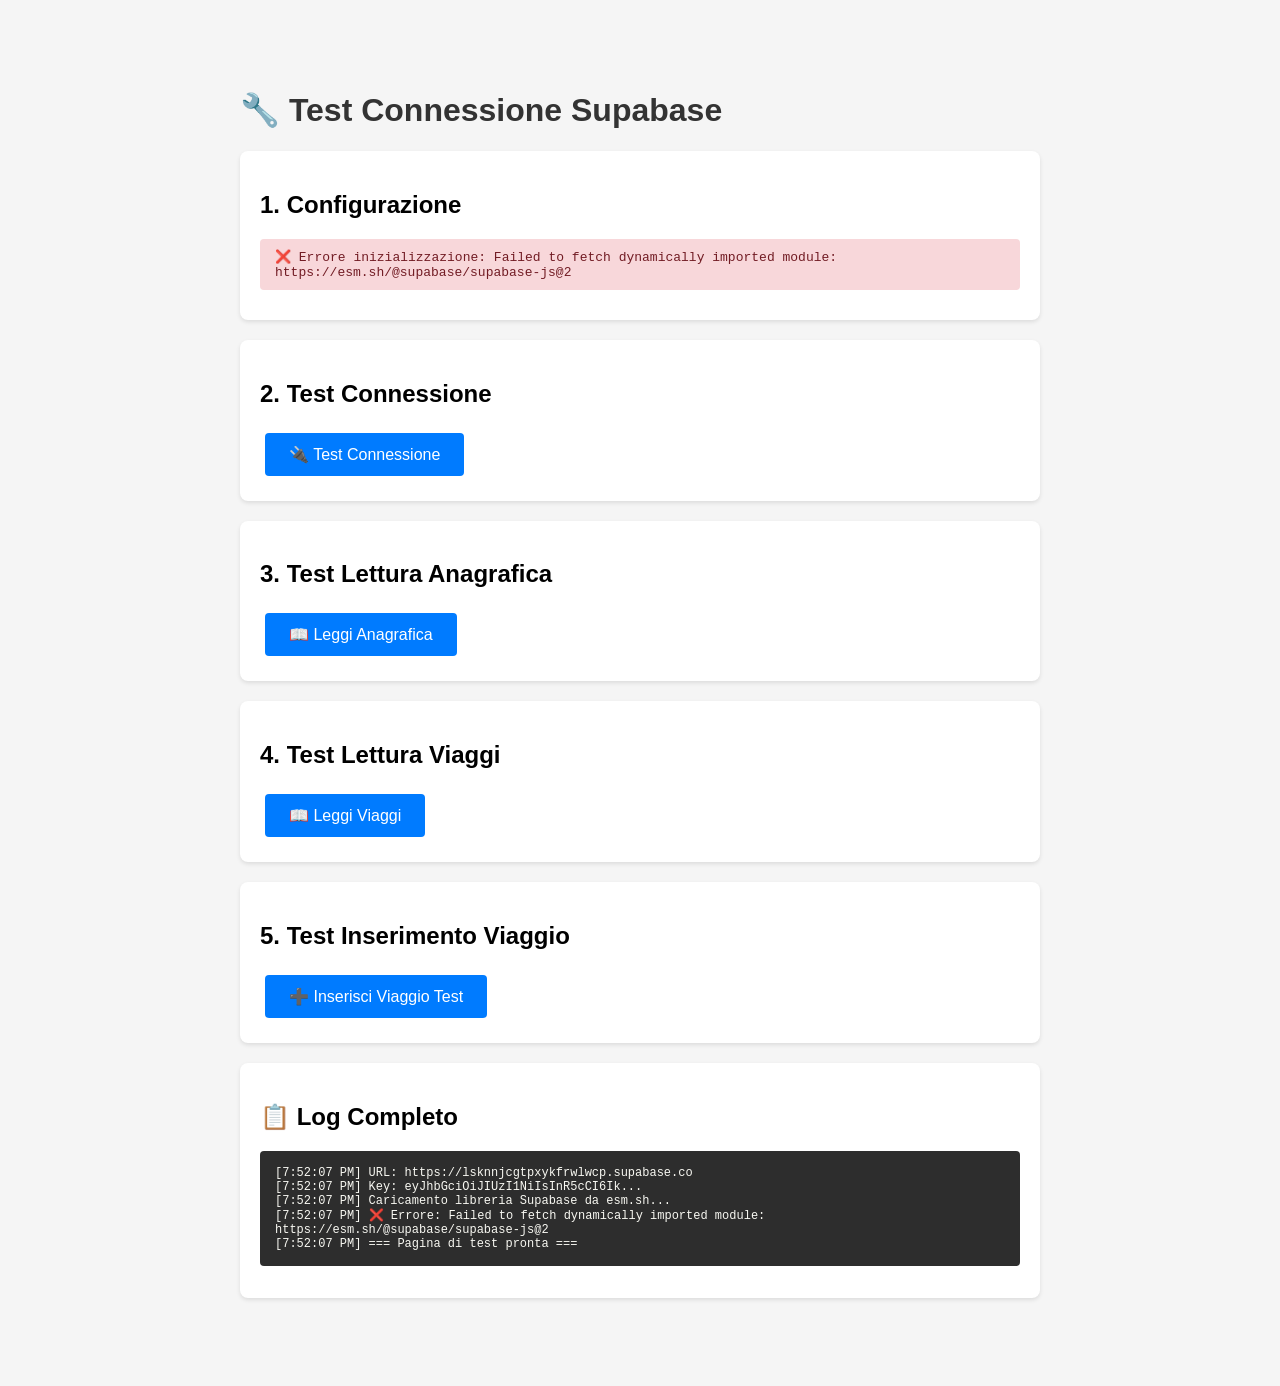
<file: test-supabase.html>
<!DOCTYPE html>
<html lang="it">
<head>
    <meta charset="UTF-8">
    <meta name="viewport" content="width=device-width, initial-scale=1.0">
    <title>Test Connessione Supabase</title>
    <style>
        body {
            font-family: -apple-system, BlinkMacSystemFont, 'Segoe UI', Roboto, sans-serif;
            max-width: 800px;
            margin: 50px auto;
            padding: 20px;
            background: #f5f5f5;
        }
        h1 { color: #333; }
        .test-section {
            background: white;
            padding: 20px;
            margin: 20px 0;
            border-radius: 8px;
            box-shadow: 0 2px 4px rgba(0,0,0,0.1);
        }
        .status {
            padding: 10px 15px;
            border-radius: 4px;
            margin: 10px 0;
            font-family: monospace;
        }
        .success { background: #d4edda; color: #155724; }
        .error { background: #f8d7da; color: #721c24; }
        .info { background: #cce5ff; color: #004085; }
        .warning { background: #fff3cd; color: #856404; }
        button {
            background: #007bff;
            color: white;
            border: none;
            padding: 12px 24px;
            border-radius: 4px;
            cursor: pointer;
            font-size: 16px;
            margin: 5px;
        }
        button:hover { background: #0056b3; }
        button:disabled { background: #ccc; cursor: not-allowed; }
        pre {
            background: #2d2d2d;
            color: #f8f8f2;
            padding: 15px;
            border-radius: 4px;
            overflow-x: auto;
            font-size: 12px;
        }
        #log { white-space: pre-wrap; }
    </style>
</head>
<body>
    <h1>🔧 Test Connessione Supabase</h1>

    <div class="test-section">
        <h2>1. Configurazione</h2>
        <div id="config-status"></div>
    </div>

    <div class="test-section">
        <h2>2. Test Connessione</h2>
        <button onclick="testConnection()">🔌 Test Connessione</button>
        <div id="connection-status"></div>
    </div>

    <div class="test-section">
        <h2>3. Test Lettura Anagrafica</h2>
        <button onclick="testReadAnagrafica()">📖 Leggi Anagrafica</button>
        <div id="anagrafica-status"></div>
    </div>

    <div class="test-section">
        <h2>4. Test Lettura Viaggi</h2>
        <button onclick="testReadViaggi()">📖 Leggi Viaggi</button>
        <div id="viaggi-status"></div>
    </div>

    <div class="test-section">
        <h2>5. Test Inserimento Viaggio</h2>
        <button onclick="testInsertViaggio()">➕ Inserisci Viaggio Test</button>
        <div id="insert-status"></div>
    </div>

    <div class="test-section">
        <h2>📋 Log Completo</h2>
        <pre id="log"></pre>
    </div>

    <script type="module">
        // Log helper
        const logEl = document.getElementById('log');
        function log(msg, type = 'info') {
            const time = new Date().toLocaleTimeString();
            logEl.textContent += `[${time}] ${msg}\n`;
            console.log(msg);
        }

        function showStatus(elementId, message, type) {
            document.getElementById(elementId).innerHTML =
                `<div class="status ${type}">${message}</div>`;
        }

        // Configurazione diretta (senza import)
        const SUPABASE_URL = 'https://lsknnjcgtpxykfrwlwcp.supabase.co';
        const SUPABASE_KEY = 'eyJhbGciOiJIUzI1NiIsInR5cCI6IkpXVCJ9.eyJpc3MiOiJzdXBhYmFzZSIsInJlZiI6Imxza25uamNndHB4eWtmcndsd2NwIiwicm9sZSI6ImFub24iLCJpYXQiOjE3NjI2MjgyNTIsImV4cCI6MjA3ODIwNDI1Mn0._BHsH-2saNGgRTcMABSiw68TOVpnEE7y43zM7jpXfls';

        // Mostra configurazione
        showStatus('config-status',
            `<strong>URL:</strong> ${SUPABASE_URL}<br>
             <strong>Key:</strong> ${SUPABASE_KEY.substring(0, 50)}...`,
            'info');
        log(`URL: ${SUPABASE_URL}`);
        log(`Key: ${SUPABASE_KEY.substring(0, 30)}...`);

        // Import Supabase
        let supabase = null;

        try {
            log('Caricamento libreria Supabase da esm.sh...');
            const { createClient } = await import('https://esm.sh/@supabase/supabase-js@2');
            log('✅ Libreria caricata');

            supabase = createClient(SUPABASE_URL, SUPABASE_KEY);
            log('✅ Client Supabase creato');
            showStatus('config-status',
                `<strong>URL:</strong> ${SUPABASE_URL}<br>
                 <strong>Key:</strong> ${SUPABASE_KEY.substring(0, 50)}...<br>
                 <strong>Client:</strong> ✅ Inizializzato`,
                'success');
        } catch (err) {
            log(`❌ Errore: ${err.message}`);
            showStatus('config-status', `❌ Errore inizializzazione: ${err.message}`, 'error');
        }

        // Test Connection
        window.testConnection = async function() {
            log('--- Test Connessione ---');
            if (!supabase) {
                showStatus('connection-status', '❌ Client non inizializzato', 'error');
                return;
            }

            try {
                // Test con una query semplice
                const start = Date.now();
                const { data, error } = await supabase.from('viaggi').select('count', { count: 'exact', head: true });
                const elapsed = Date.now() - start;

                if (error) {
                    log(`❌ Errore: ${error.message}`);
                    log(`Codice: ${error.code}`);
                    log(`Dettagli: ${JSON.stringify(error)}`);
                    showStatus('connection-status',
                        `❌ Errore: ${error.message}<br>
                         <strong>Codice:</strong> ${error.code}<br>
                         <strong>Hint:</strong> ${error.hint || 'nessuno'}`,
                        'error');
                } else {
                    log(`✅ Connessione OK (${elapsed}ms)`);
                    showStatus('connection-status', `✅ Connessione riuscita in ${elapsed}ms`, 'success');
                }
            } catch (err) {
                log(`❌ Eccezione: ${err.message}`);
                showStatus('connection-status', `❌ Eccezione: ${err.message}`, 'error');
            }
        };

        // Test Read Anagrafica
        window.testReadAnagrafica = async function() {
            log('--- Test Lettura Anagrafica ---');
            if (!supabase) {
                showStatus('anagrafica-status', '❌ Client non inizializzato', 'error');
                return;
            }

            try {
                const { data, error } = await supabase
                    .from('anagrafica')
                    .select('*')
                    .limit(10);

                if (error) {
                    log(`❌ Errore: ${error.message}`);
                    showStatus('anagrafica-status',
                        `❌ ${error.message}<br><pre>${JSON.stringify(error, null, 2)}</pre>`,
                        'error');
                } else {
                    log(`✅ Letti ${data.length} record`);
                    log(JSON.stringify(data, null, 2));
                    showStatus('anagrafica-status',
                        `✅ Trovati ${data.length} clienti<br>
                         <pre>${JSON.stringify(data, null, 2)}</pre>`,
                        'success');
                }
            } catch (err) {
                log(`❌ Eccezione: ${err.message}`);
                showStatus('anagrafica-status', `❌ ${err.message}`, 'error');
            }
        };

        // Test Read Viaggi
        window.testReadViaggi = async function() {
            log('--- Test Lettura Viaggi ---');
            if (!supabase) {
                showStatus('viaggi-status', '❌ Client non inizializzato', 'error');
                return;
            }

            try {
                const { data, error } = await supabase
                    .from('viaggi')
                    .select('*')
                    .limit(10);

                if (error) {
                    log(`❌ Errore: ${error.message}`);
                    showStatus('viaggi-status',
                        `❌ ${error.message}<br><pre>${JSON.stringify(error, null, 2)}</pre>`,
                        'error');
                } else {
                    log(`✅ Letti ${data.length} viaggi`);
                    log(JSON.stringify(data, null, 2));
                    showStatus('viaggi-status',
                        `✅ Trovati ${data.length} viaggi<br>
                         <pre>${JSON.stringify(data, null, 2)}</pre>`,
                        'success');
                }
            } catch (err) {
                log(`❌ Eccezione: ${err.message}`);
                showStatus('viaggi-status', `❌ ${err.message}`, 'error');
            }
        };

        // Test Insert
        window.testInsertViaggio = async function() {
            log('--- Test Inserimento Viaggio ---');
            if (!supabase) {
                showStatus('insert-status', '❌ Client non inizializzato', 'error');
                return;
            }

            const testViaggio = {
                urgente: false,
                azienda: 'TEST AZIENDA',
                luogo: 'Via Test 123, Milano',
                data: new Date().toISOString().split('T')[0],
                orario: '10:00',
                circuito: 'nord-ovest',
                merce: 'Test merce',
                peso: 10,
                volume: 2,
                motivo: 'consegna',
                note: 'Viaggio di test - può essere eliminato',
                column: 'richieste',
                order: Date.now(),
                status: 'pending',
                created_by_username: 'Test'
            };

            log('Dati da inserire:');
            log(JSON.stringify(testViaggio, null, 2));

            try {
                const { data, error } = await supabase
                    .from('viaggi')
                    .insert([testViaggio])
                    .select();

                if (error) {
                    log(`❌ Errore INSERT: ${error.message}`);
                    log(`Codice: ${error.code}`);
                    log(`Dettagli: ${error.details}`);
                    showStatus('insert-status',
                        `❌ ${error.message}<br>
                         <strong>Codice:</strong> ${error.code}<br>
                         <strong>Dettagli:</strong> ${error.details || 'nessuno'}<br>
                         <pre>${JSON.stringify(error, null, 2)}</pre>`,
                        'error');
                } else {
                    log(`✅ Viaggio inserito con successo!`);
                    log(JSON.stringify(data, null, 2));
                    showStatus('insert-status',
                        `✅ Viaggio inserito!<br>
                         <pre>${JSON.stringify(data, null, 2)}</pre>`,
                        'success');
                }
            } catch (err) {
                log(`❌ Eccezione: ${err.message}`);
                showStatus('insert-status', `❌ ${err.message}`, 'error');
            }
        };

        log('=== Pagina di test pronta ===');
    </script>
</body>
</html>
</file>
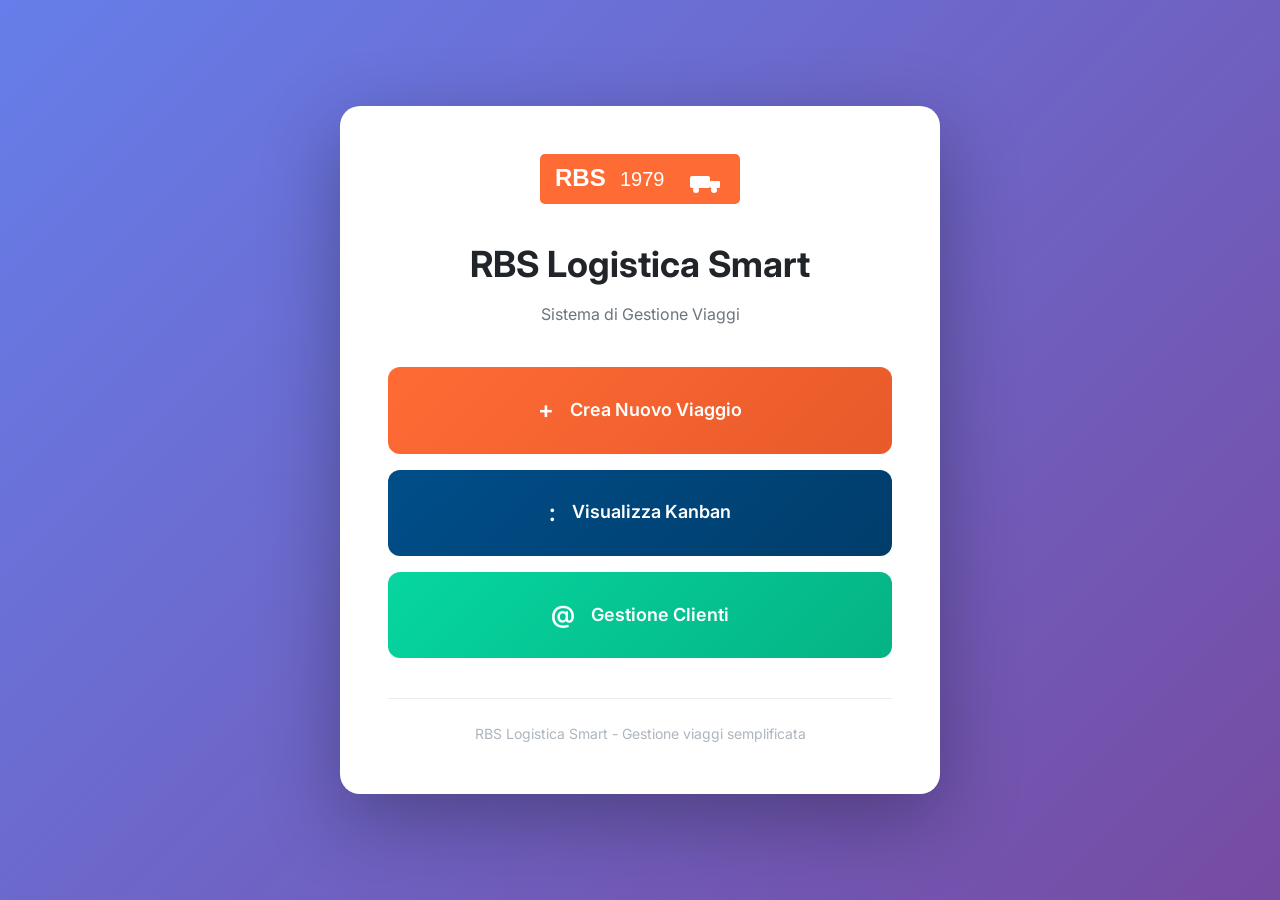
<file: welcome.html>
<!DOCTYPE html>
<html lang="it">
<head>
    <meta charset="UTF-8">
    <meta name="viewport" content="width=device-width, initial-scale=1.0">
    <title>RBS Logistica Smart</title>
    <link rel="stylesheet" href="styles.css">
    <link href="https://fonts.googleapis.com/css2?family=Inter:wght@400;500;600;700&display=swap" rel="stylesheet">
    <style>
        body {
            display: flex;
            align-items: center;
            justify-content: center;
            min-height: 100vh;
            background: linear-gradient(135deg, #667eea 0%, #764ba2 100%);
        }

        .welcome-container {
            background: white;
            border-radius: 20px;
            box-shadow: 0 25px 80px rgba(0,0,0,0.3);
            padding: 3rem;
            width: 100%;
            max-width: 600px;
            margin: 1rem;
            text-align: center;
        }

        .welcome-logo {
            max-height: 80px;
            margin-bottom: 1.5rem;
        }

        .welcome-title {
            font-size: 2.25rem;
            font-weight: 700;
            color: var(--gray-900);
            margin-bottom: 0.5rem;
        }

        .welcome-subtitle {
            color: var(--gray-600);
            font-size: 1rem;
            margin-bottom: 2.5rem;
        }

        .welcome-actions {
            display: flex;
            flex-direction: column;
            gap: 1rem;
        }

        .welcome-btn {
            display: flex;
            align-items: center;
            justify-content: center;
            gap: 1rem;
            padding: 1.5rem 2rem;
            border: none;
            border-radius: 12px;
            font-size: 1.125rem;
            font-weight: 600;
            cursor: pointer;
            transition: all 0.3s ease;
            text-decoration: none;
        }

        .welcome-btn-primary {
            background: linear-gradient(135deg, var(--primary-color) 0%, #e85a2a 100%);
            color: white;
        }

        .welcome-btn-primary:hover {
            transform: translateY(-3px);
            box-shadow: 0 10px 30px rgba(255, 107, 53, 0.4);
        }

        .welcome-btn-secondary {
            background: linear-gradient(135deg, var(--secondary-color) 0%, #003d6b 100%);
            color: white;
        }

        .welcome-btn-secondary:hover {
            transform: translateY(-3px);
            box-shadow: 0 10px 30px rgba(0, 78, 137, 0.4);
        }

        .welcome-btn-icon {
            font-size: 1.5rem;
        }

        .welcome-footer {
            margin-top: 2.5rem;
            padding-top: 1.5rem;
            border-top: 1px solid var(--gray-200);
            color: var(--gray-500);
            font-size: 0.875rem;
        }
    </style>
</head>
<body>
    <div class="welcome-container">
        <img src="logo.svg" alt="RBS 1979" class="welcome-logo" onerror="this.style.display='none'">
        <h1 class="welcome-title">RBS Logistica Smart</h1>
        <p class="welcome-subtitle">Sistema di Gestione Viaggi</p>

        <div class="welcome-actions">
            <a href="nuovo-viaggio.html" class="welcome-btn welcome-btn-primary">
                <span class="welcome-btn-icon">+</span>
                <span>Crea Nuovo Viaggio</span>
            </a>

            <a href="dashboard.html" class="welcome-btn welcome-btn-secondary">
                <span class="welcome-btn-icon">:</span>
                <span>Visualizza Kanban</span>
            </a>

            <a href="anagrafica.html" class="welcome-btn" style="background: linear-gradient(135deg, #06d6a0 0%, #05b384 100%); color: white;">
                <span class="welcome-btn-icon">@</span>
                <span>Gestione Clienti</span>
            </a>
        </div>

        <div class="welcome-footer">
            RBS Logistica Smart - Gestione viaggi semplificata
        </div>
    </div>
</body>
</html>
</file>
<file: styles.css>
/* ==========================================
   RBS LOGISTICA SMART - STYLES
   ========================================== */

/* Reset & Base */
* {
    margin: 0;
    padding: 0;
    box-sizing: border-box;
}

:root {
    --primary-color: #ff6b35;
    --secondary-color: #004e89;
    --success-color: #06d6a0;
    --warning-color: #ffd23f;
    --danger-color: #ef476f;
    --gray-100: #f8f9fa;
    --gray-200: #e9ecef;
    --gray-300: #dee2e6;
    --gray-400: #ced4da;
    --gray-500: #adb5bd;
    --gray-600: #6c757d;
    --gray-700: #495057;
    --gray-800: #343a40;
    --gray-900: #212529;
    --shadow-sm: 0 1px 3px rgba(0,0,0,0.12);
    --shadow-md: 0 4px 6px rgba(0,0,0,0.1);
    --shadow-lg: 0 10px 20px rgba(0,0,0,0.15);
}

body {
    font-family: 'Inter', -apple-system, BlinkMacSystemFont, 'Segoe UI', Roboto, sans-serif;
    background: linear-gradient(135deg, #f5f7fa 0%, #c3cfe2 100%);
    color: var(--gray-900);
    line-height: 1.6;
    min-height: 100vh;
}

/* ==========================================
   HEADER
   ========================================== */

.app-header {
    background: white;
    box-shadow: var(--shadow-md);
    position: sticky;
    top: 0;
    z-index: 100;
    border-bottom: 3px solid var(--primary-color);
}

.header-content {
    max-width: 1920px;
    margin: 0 auto;
    padding: 1rem 2rem;
    display: flex;
    justify-content: space-between;
    align-items: center;
    flex-wrap: wrap;
    gap: 1rem;
}

.logo-section {
    display: flex;
    align-items: center;
    gap: 1rem;
}

.logo {
    height: 50px;
    width: auto;
}

.logo-section h1 {
    font-size: 1.5rem;
    font-weight: 700;
    color: var(--primary-color);
    letter-spacing: -0.5px;
}

.header-actions {
    display: flex;
    gap: 0.75rem;
    flex-wrap: wrap;
}

/* ==========================================
   BUTTONS
   ========================================== */

.btn {
    padding: 0.625rem 1.25rem;
    border: none;
    border-radius: 8px;
    font-size: 0.875rem;
    font-weight: 600;
    cursor: pointer;
    transition: all 0.2s ease;
    display: inline-flex;
    align-items: center;
    gap: 0.5rem;
    white-space: nowrap;
}

.btn-primary {
    background: var(--primary-color);
    color: white;
}

.btn-primary:hover {
    background: #e85a2a;
    transform: translateY(-1px);
    box-shadow: var(--shadow-md);
}

.btn-secondary {
    background: var(--gray-200);
    color: var(--gray-700);
}

.btn-secondary:hover {
    background: var(--gray-300);
}

.btn-block {
    width: 100%;
    justify-content: center;
}

.btn .icon {
    font-size: 1.1rem;
}

/* ==========================================
   MAIN LAYOUT
   ========================================== */

.main-container {
    max-width: 1920px;
    margin: 0 auto;
    padding: 1.5rem;
    display: grid;
    grid-template-columns: 280px 1fr;
    gap: 1.5rem;
    min-height: calc(100vh - 100px);
}

/* ==========================================
   SIDEBAR
   ========================================== */

.sidebar {
    display: flex;
    flex-direction: column;
    gap: 1.5rem;
}

.stats-card,
.filter-card,
.legend-card {
    background: white;
    border-radius: 12px;
    padding: 1.5rem;
    box-shadow: var(--shadow-sm);
}

.stats-card h3,
.filter-card h3,
.legend-card h3 {
    font-size: 1rem;
    font-weight: 600;
    margin-bottom: 1rem;
    color: var(--gray-800);
}

.stat-item {
    display: flex;
    justify-content: space-between;
    padding: 0.5rem 0;
    border-bottom: 1px solid var(--gray-200);
}

.stat-item:last-child {
    border-bottom: none;
}

.stat-label {
    font-size: 0.875rem;
    color: var(--gray-600);
}

.stat-value {
    font-size: 1.125rem;
    font-weight: 700;
    color: var(--gray-900);
}

.stat-item.urgente .stat-value {
    color: var(--danger-color);
}

/* Filter Section */
.filter-group {
    margin-bottom: 1rem;
}

.filter-group label {
    display: block;
    font-size: 0.875rem;
    font-weight: 500;
    margin-bottom: 0.5rem;
    color: var(--gray-700);
}

.filter-group input[type="text"],
.filter-group select {
    width: 100%;
    padding: 0.5rem;
    border: 1px solid var(--gray-300);
    border-radius: 6px;
    font-size: 0.875rem;
}

.filter-group input[type="checkbox"] {
    width: 20px;
    height: 20px;
    cursor: pointer;
}

/* Legend */
.legend-item {
    display: flex;
    align-items: center;
    gap: 0.75rem;
    padding: 0.5rem 0;
}

.badge {
    padding: 0.25rem 0.75rem;
    border-radius: 12px;
    font-size: 0.75rem;
    font-weight: 600;
}

.badge-normale {
    background: #d4edda;
    color: #155724;
}

.badge-urgente {
    background: #f8d7da;
    color: #721c24;
}

.badge-corriere {
    background: #fff3cd;
    color: #856404;
}

/* ==========================================
   KANBAN BOARD
   ========================================== */

.kanban-container {
    background: white;
    border-radius: 12px;
    padding: 0;
    box-shadow: var(--shadow-sm);
    overflow: hidden;
    height: calc(100vh - 150px); /* Full height minus header and top-bar */
    display: flex;
    flex-direction: column;
}

.kanban-title {
    font-size: 1.5rem;
    font-weight: 700;
    margin-bottom: 1.5rem;
    color: var(--gray-800);
}

.kanban-board {
    display: grid;
    grid-template-columns: repeat(7, minmax(200px, 1fr));
    gap: 0.5rem;
    padding: 1rem;
    height: 100%;
    overflow-x: auto;
}

.kanban-column {
    display: flex;
    flex-direction: column;
    height: 100%;
}

.column-header {
    padding: 0.75rem 1rem;
    border-radius: 8px 8px 0 0;
    display: flex;
    justify-content: space-between;
    align-items: center;
    font-weight: 600;
    color: white;
    position: sticky;
    top: 0;
    z-index: 10;
    flex-shrink: 0;
}

.column-header.richieste {
    background: linear-gradient(135deg, #ffa726 0%, #fb8c00 100%);
}

.column-header.pianificato {
    background: linear-gradient(135deg, #667eea 0%, #764ba2 100%);
}

.column-header.in-corso {
    background: linear-gradient(135deg, #1e3c72 0%, #2a5298 100%);
}

.column-header.corriere {
    background: linear-gradient(135deg, #f093fb 0%, #f5576c 100%);
}

.column-header.urgenze {
    background: linear-gradient(135deg, #fa709a 0%, #fee140 100%);
}

.column-header.rimanda {
    background: linear-gradient(135deg, #4facfe 0%, #00f2fe 100%);
}

.column-header.completato {
    background: linear-gradient(135deg, #43e97b 0%, #38f9d7 100%);
}

.column-header h3 {
    font-size: 0.875rem;
    margin: 0;
}

.column-count {
    background: rgba(255,255,255,0.3);
    padding: 0.25rem 0.625rem;
    border-radius: 12px;
    font-size: 0.875rem;
    font-weight: 700;
}

.column-content {
    flex: 1;
    padding: 0.75rem;
    background: var(--gray-100);
    border-radius: 0 0 8px 8px;
    display: flex;
    flex-direction: column;
    gap: 0.5rem;
    border: 2px dashed var(--gray-300);
    overflow-y: auto;
    overflow-x: hidden;
}

.column-content.drag-over {
    background: #e3f2fd;
    border-color: var(--primary-color);
}

/* ==========================================
   POST-IT CARDS
   ========================================== */

.post-it {
    background: #feffcc;
    border-left: 4px solid #f4d03f;
    border-radius: 6px;
    padding: 1rem;
    box-shadow: var(--shadow-sm);
    cursor: move;
    transition: all 0.2s ease;
    position: relative;
}

.post-it:hover {
    box-shadow: var(--shadow-md);
    transform: translateY(-2px);
}

.post-it.urgente {
    background: #ffe6e6;
    border-left-color: var(--danger-color);
}

.post-it.corriere {
    background: #fff8e1;
    border-left-color: var(--warning-color);
}

.post-it.dragging {
    opacity: 0.5;
}

.post-it.drag-over-item {
    border-top: 3px solid var(--primary-color);
    margin-top: -3px;
}

.post-it-header {
    display: flex;
    justify-content: space-between;
    align-items: flex-start;
    margin-bottom: 0.75rem;
}

.post-it-urgente-badge {
    background: var(--danger-color);
    color: white;
    padding: 0.25rem 0.5rem;
    border-radius: 4px;
    font-size: 0.75rem;
    font-weight: 700;
}

.post-it-actions {
    display: flex;
    gap: 0.25rem;
}

.action-btn {
    background: none;
    border: none;
    cursor: pointer;
    font-size: 1.1rem;
    padding: 0.25rem;
    opacity: 0.6;
    transition: opacity 0.2s;
}

.action-btn:hover {
    opacity: 1;
}

.post-it-body {
    font-size: 0.875rem;
}

.post-it-field {
    margin-bottom: 0.5rem;
}

.post-it-label {
    font-weight: 600;
    color: var(--gray-700);
    display: block;
    font-size: 0.75rem;
    text-transform: uppercase;
    margin-bottom: 0.25rem;
}

.post-it-value {
    color: var(--gray-900);
}

.post-it-azienda {
    font-size: 1rem;
    font-weight: 700;
    color: var(--gray-900);
    margin-bottom: 0.5rem;
}

.post-it-circuito {
    display: inline-block;
    padding: 0.25rem 0.625rem;
    border-radius: 12px;
    font-size: 0.75rem;
    font-weight: 600;
    background: var(--gray-200);
    color: var(--gray-700);
    margin-top: 0.5rem;
}

/* ==========================================
   MODAL
   ========================================== */

.modal {
    display: none;
    position: fixed;
    z-index: 1000;
    left: 0;
    top: 0;
    width: 100%;
    height: 100%;
    background: rgba(0,0,0,0.5);
    backdrop-filter: blur(4px);
    animation: fadeIn 0.2s ease;
}

.modal.show {
    display: flex;
    align-items: center;
    justify-content: center;
}

@keyframes fadeIn {
    from { opacity: 0; }
    to { opacity: 1; }
}

.modal-content {
    background: white;
    border-radius: 12px;
    width: 90%;
    max-width: 700px;
    max-height: 90vh;
    overflow-y: auto;
    box-shadow: var(--shadow-lg);
    animation: slideUp 0.3s ease;
}

@keyframes slideUp {
    from {
        transform: translateY(50px);
        opacity: 0;
    }
    to {
        transform: translateY(0);
        opacity: 1;
    }
}

.modal-header {
    padding: 1.5rem;
    border-bottom: 1px solid var(--gray-200);
    display: flex;
    justify-content: space-between;
    align-items: center;
}

.modal-header h2 {
    font-size: 1.25rem;
    font-weight: 700;
    color: var(--gray-900);
}

.close-btn {
    background: none;
    border: none;
    font-size: 2rem;
    color: var(--gray-500);
    cursor: pointer;
    line-height: 1;
    padding: 0;
    width: 32px;
    height: 32px;
}

.close-btn:hover {
    color: var(--gray-900);
}

/* ==========================================
   FORM
   ========================================== */

#postItForm {
    padding: 1.5rem;
}

.form-grid {
    display: grid;
    grid-template-columns: 1fr 1fr;
    gap: 1.25rem;
}

.form-group {
    display: flex;
    flex-direction: column;
}

.form-group.full-width {
    grid-column: 1 / -1;
}

.form-group label {
    font-size: 0.875rem;
    font-weight: 600;
    color: var(--gray-700);
    margin-bottom: 0.5rem;
}

.form-group input[type="text"],
.form-group input[type="time"],
.form-group input[type="number"],
.form-group select,
.form-group textarea {
    padding: 0.625rem;
    border: 1px solid var(--gray-300);
    border-radius: 6px;
    font-size: 0.875rem;
    font-family: inherit;
    transition: border-color 0.2s;
}

.form-group input:focus,
.form-group select:focus,
.form-group textarea:focus {
    outline: none;
    border-color: var(--primary-color);
    box-shadow: 0 0 0 3px rgba(255, 107, 53, 0.1);
}

.form-group textarea {
    resize: vertical;
}

/* Checkbox & Radio */
.checkbox-label {
    display: flex;
    align-items: center;
    gap: 0.75rem;
    cursor: pointer;
    padding: 1rem;
    background: var(--gray-100);
    border-radius: 8px;
    transition: background 0.2s;
}

.checkbox-label:hover {
    background: var(--gray-200);
}

.checkbox-label input[type="checkbox"] {
    width: 24px;
    height: 24px;
    cursor: pointer;
}

.checkbox-custom {
    font-size: 1rem;
    font-weight: 600;
    color: var(--danger-color);
}

.radio-group {
    display: flex;
    gap: 1rem;
    flex-wrap: wrap;
}

.radio-label {
    display: flex;
    align-items: center;
    gap: 0.5rem;
    padding: 0.625rem 1rem;
    background: var(--gray-100);
    border-radius: 6px;
    cursor: pointer;
    transition: all 0.2s;
}

.radio-label:hover {
    background: var(--gray-200);
}

.radio-label input[type="radio"] {
    cursor: pointer;
}

.radio-label input[type="radio"]:checked + span {
    font-weight: 700;
    color: var(--primary-color);
}

/* Form Actions */
.form-actions {
    display: flex;
    gap: 1rem;
    justify-content: flex-end;
    margin-top: 1.5rem;
    padding-top: 1.5rem;
    border-top: 1px solid var(--gray-200);
}

/* ==========================================
   TOAST NOTIFICATIONS
   ========================================== */

.toast {
    position: fixed;
    bottom: 2rem;
    right: 2rem;
    background: var(--gray-900);
    color: white;
    padding: 1rem 1.5rem;
    border-radius: 8px;
    box-shadow: var(--shadow-lg);
    display: none;
    z-index: 2000;
    animation: slideInRight 0.3s ease;
}

@keyframes slideInRight {
    from {
        transform: translateX(100%);
        opacity: 0;
    }
    to {
        transform: translateX(0);
        opacity: 1;
    }
}

.toast.show {
    display: block;
}

.toast.success {
    background: var(--success-color);
}

.toast.error {
    background: var(--danger-color);
}

.toast.warning {
    background: var(--warning-color);
    color: var(--gray-900);
}

/* ==========================================
   RESPONSIVE (consolidated below at line ~1105)
   ========================================== */

/* ==========================================
   PRINT STYLES
   ========================================== */

@media print {
    .app-header,
    .sidebar,
    .post-it-actions {
        display: none;
    }

    .main-container {
        grid-template-columns: 1fr;
    }

    .kanban-board {
        grid-template-columns: repeat(3, 1fr);
    }

    .post-it {
        break-inside: avoid;
    }
}

/* ==========================================
   AUTHENTICATION & USER SYSTEM
   ========================================== */

/* User Info in Header */
.user-info {
    display: flex;
    align-items: center;
    gap: 0.75rem;
    padding: 0.5rem 1rem;
    background: var(--gray-100);
    border-radius: 8px;
}

.user-role-badge {
    padding: 0.25rem 0.625rem;
    border-radius: 12px;
    font-size: 0.75rem;
    font-weight: 600;
    white-space: nowrap;
}

.user-role-badge.admin {
    background: #ffd23f;
    color: #856404;
}

.user-role-badge.user {
    background: #d4edda;
    color: #155724;
}

.user-name {
    font-size: 0.875rem;
    font-weight: 500;
    color: var(--gray-700);
}

.btn-sm {
    padding: 0.375rem 0.75rem;
    font-size: 0.75rem;
}

.btn-danger {
    background: var(--danger-color);
    color: white;
}

.btn-danger:hover {
    background: #d63554;
}

/* ==========================================
   REDUCED POST-IT SIZE (COMPACT)
   ========================================== */

.post-it {
    padding: 0.625rem; /* Reduced from 1rem */
    font-size: 0.8125rem; /* Smaller font */
}

.post-it-header {
    margin-bottom: 0.5rem; /* Reduced */
    gap: 0.25rem;
}

.post-it-urgente-badge {
    padding: 0.125rem 0.375rem; /* Smaller */
    font-size: 0.625rem;
}

.post-it-user-badge {
    background: #e3f2fd;
    color: #1565c0;
    padding: 0.125rem 0.375rem;
    border-radius: 4px;
    font-size: 0.625rem;
    font-weight: 600;
    white-space: nowrap;
}

.post-it-azienda {
    font-size: 0.875rem; /* Reduced from 1rem */
    margin-bottom: 0.375rem;
}

.post-it-compact {
    font-size: 0.75rem;
    line-height: 1.4;
    color: var(--gray-700);
}

.post-it-note {
    font-size: 0.7rem;
    color: var(--gray-600);
    margin-top: 0.375rem;
    font-style: italic;
}

.post-it-field {
    margin-bottom: 0.25rem; /* Reduced */
}

.post-it-label {
    font-size: 0.625rem; /* Smaller */
}

.post-it-value {
    font-size: 0.75rem; /* Smaller */
}

.post-it-circuito {
    font-size: 0.625rem; /* Smaller */
    padding: 0.125rem 0.5rem;
}

.action-btn {
    font-size: 0.9rem; /* Slightly smaller */
}

.post-it.pending {
    background: #fff3cd;
    border-left-color: #ffc107;
}

/* ==========================================
   KANBAN BOARD - 7 COLUMNS
   ========================================== */

.kanban-board {
    grid-template-columns: repeat(7, minmax(200px, 1fr)); /* 7 columns, smaller min */
}

.stat-item.pending .stat-value {
    color: #f57c00;
}

/* ==========================================
   USER INTERFACE (NON-ADMIN)
   ========================================== */

.user-container {
    max-width: 900px;
    margin: 0 auto;
    padding: 2rem;
    display: flex;
    flex-direction: column;
    gap: 2rem;
}

.user-welcome-card {
    background: white;
    border-radius: 12px;
    padding: 2rem;
    box-shadow: var(--shadow-sm);
    text-align: center;
}

.user-welcome-card h2 {
    font-size: 1.75rem;
    color: var(--gray-900);
    margin-bottom: 0.75rem;
}

.user-welcome-card p {
    color: var(--gray-600);
    font-size: 1rem;
    margin-bottom: 0.5rem;
}

.user-form-card {
    background: white;
    border-radius: 12px;
    padding: 2rem;
    box-shadow: var(--shadow-sm);
}

.user-form-card h3 {
    font-size: 1.25rem;
    margin-bottom: 1.5rem;
    color: var(--gray-800);
}

.user-requests-card {
    background: white;
    border-radius: 12px;
    padding: 2rem;
    box-shadow: var(--shadow-sm);
}

.user-requests-card h3 {
    font-size: 1.25rem;
    margin-bottom: 1.5rem;
    color: var(--gray-800);
}

.user-request-item {
    padding: 1rem;
    background: var(--gray-100);
    border-radius: 8px;
    margin-bottom: 0.75rem;
    border-left: 4px solid var(--primary-color);
}

.user-request-header {
    display: flex;
    justify-content: space-between;
    align-items: center;
    margin-bottom: 0.5rem;
}

.user-request-header strong {
    font-size: 1rem;
    color: var(--gray-900);
}

.user-request-details {
    font-size: 0.875rem;
    color: var(--gray-700);
    margin-bottom: 0.375rem;
}

.user-request-date {
    font-size: 0.75rem;
    color: var(--gray-500);
}

.empty-message {
    text-align: center;
    padding: 2rem;
    color: var(--gray-500);
    font-style: italic;
}

/* Status Badges */
.status-badge {
    padding: 0.25rem 0.625rem;
    border-radius: 12px;
    font-size: 0.75rem;
    font-weight: 600;
    white-space: nowrap;
}

.status-badge.pending {
    background: #fff3cd;
    color: #856404;
}

.status-badge.approved {
    background: #d4edda;
    color: #155724;
}

.status-badge.in-progress {
    background: #d1ecf1;
    color: #0c5460;
}

.status-badge.completed {
    background: #d4edda;
    color: #155724;
}

.status-badge.urgent {
    background: #f8d7da;
    color: #721c24;
}

/* ==========================================
   USER MANAGEMENT TABLE
   ========================================== */

.user-table {
    width: 100%;
    border-collapse: collapse;
    margin-top: 1rem;
}

.user-table th {
    background: var(--gray-100);
    padding: 0.75rem;
    text-align: left;
    font-size: 0.875rem;
    font-weight: 600;
    color: var(--gray-700);
    border-bottom: 2px solid var(--gray-300);
}

.user-table td {
    padding: 0.75rem;
    border-bottom: 1px solid var(--gray-200);
    font-size: 0.875rem;
}

.user-table tr:hover {
    background: var(--gray-50);
}

.user-table .btn {
    margin-right: 0.5rem;
}

/* ==========================================
   RESPONSIVE - All breakpoints consolidated
   ========================================== */

@media (max-width: 1600px) {
    .kanban-board {
        grid-template-columns: repeat(4, minmax(200px, 1fr));
    }
}

@media (max-width: 1400px) {
    .kanban-board {
        grid-template-columns: repeat(4, minmax(160px, 1fr));
    }

    .footer-content,
    .top-bar-content {
        grid-template-columns: 1fr;
        gap: 1rem;
    }

    .stats-grid {
        grid-template-columns: repeat(3, 1fr);
    }

    .maps-export-section {
        flex-direction: row;
        align-items: center;
    }
}

@media (max-width: 1200px) {
    .kanban-board {
        grid-template-columns: repeat(3, minmax(200px, 1fr));
    }
}

@media (max-width: 1024px) {
    .main-container {
        grid-template-columns: 1fr;
    }

    .sidebar {
        order: 2;
    }

    .kanban-board {
        grid-template-columns: repeat(3, minmax(160px, 1fr));
    }
}

@media (max-width: 768px) {
    .header-content {
        flex-direction: column;
        align-items: stretch;
    }

    .header-actions {
        justify-content: center;
        flex-direction: column;
        gap: 0.3rem;
    }

    .logo-section h1 {
        font-size: 1.25rem;
    }

    .kanban-board {
        grid-template-columns: repeat(2, minmax(150px, 1fr));
    }

    .form-grid {
        grid-template-columns: 1fr;
    }

    .modal-content {
        width: 95%;
        max-height: 95vh;
    }

    .user-container {
        padding: 1rem;
    }

    .user-info {
        flex-direction: column;
        align-items: flex-start;
    }

    .stats-grid {
        grid-template-columns: repeat(2, 1fr);
    }

    .top-bar-content {
        padding: 0.5rem;
    }
}

/* ==========================================
   ULTRA COMPACT LAYOUT - SIDEBAR IN FOOTER
   ========================================== */

/* Remove main-container grid */
.main-container {
    display: block !important;
    padding: 0 !important;
    margin: 0 !important;
    max-width: 100% !important;
}

/* Reduce Header Height */
.app-header {
    padding: 0.5rem 0;
}

.header-content {
    padding: 0.5rem 1rem;
    min-height: auto;
}

.logo-section h1 {
    font-size: 1.1rem;
}

.logo {
    height: 35px;
}

.btn {
    padding: 0.4rem 0.8rem;
    font-size: 0.75rem;
}

.user-info {
    padding: 0.3rem 0.6rem;
    gap: 0.5rem;
}

.user-name {
    font-size: 0.75rem;
}

/* Kanban Full Width */
.kanban-container {
    width: 100%;
    max-width: 100%;
    padding: 0.5rem;
    margin: 0;
    background: white;
    border-radius: 0;
    box-shadow: none;
}

.kanban-title {
    font-size: 1rem;
    margin-bottom: 0.5rem;
    padding: 0.5rem;
    background: var(--gray-100);
    border-radius: 6px;
}

/* Kanban Board - All 7 Columns Visible */
.kanban-board {
    grid-template-columns: repeat(7, minmax(160px, 1fr)) !important;
    gap: 0.5rem;
    min-height: calc(100vh - 200px);
}

.column-header {
    padding: 0.5rem;
}

.column-header h3 {
    font-size: 0.7rem;
    white-space: nowrap;
}

.column-count {
    padding: 0.125rem 0.4rem;
    font-size: 0.7rem;
}

.column-content {
    padding: 0.5rem;
    min-height: calc(100vh - 240px);
}

/* ULTRA COMPACT POST-IT */
.post-it {
    padding: 0.4rem !important;
    font-size: 0.7rem !important;
    margin-bottom: 0.4rem;
    border-radius: 4px;
}

.post-it-header {
    margin-bottom: 0.3rem;
    gap: 0.2rem;
    flex-wrap: wrap;
}

.post-it-urgente-badge {
    padding: 0.1rem 0.25rem;
    font-size: 0.6rem;
}

.post-it-user-badge {
    padding: 0.1rem 0.25rem;
    font-size: 0.6rem;
}

.action-btn {
    font-size: 0.75rem;
    padding: 0.1rem;
}

.post-it-body {
    line-height: 1.3;
}

.post-it-azienda {
    font-size: 0.75rem !important;
    font-weight: 700;
    margin-bottom: 0.25rem;
    color: var(--gray-900);
}

/* Optimized Post-it Content - Show Merce and Motivo */
.post-it-info {
    font-size: 0.65rem;
    color: var(--gray-700);
    margin-bottom: 0.2rem;
    display: flex;
    flex-wrap: wrap;
    gap: 0.3rem;
}

.post-it-info-item {
    white-space: nowrap;
}

.post-it-merce {
    font-size: 0.65rem;
    color: var(--gray-800);
    font-weight: 500;
    margin: 0.2rem 0;
    line-height: 1.2;
    overflow: hidden;
    text-overflow: ellipsis;
    display: -webkit-box;
    -webkit-line-clamp: 2;
    -webkit-box-orient: vertical;
}

.post-it-motivo {
    font-size: 0.65rem;
    color: var(--primary-color);
    font-weight: 600;
    margin-top: 0.2rem;
}

/* Compact post-it styles - display is controlled by dashboard.html inline styles */

.post-it-note {
    font-size: 0.6rem;
    margin-top: 0.2rem;
    max-height: 2rem;
    overflow: hidden;
}

/* ==========================================
   FOOTER SIDEBAR - COMPACT
   ========================================== */

.sidebar-footer {
    background: white;
    border-top: 2px solid var(--gray-300);
    padding: 0.75rem 1rem;
    box-shadow: 0 -2px 10px rgba(0,0,0,0.05);
}

.footer-content {
    display: grid;
    grid-template-columns: 2fr 2fr 1fr;
    gap: 1.5rem;
    max-width: 100%;
    align-items: start;
}

.stats-compact h4,
.filters-compact h4,
.legend-compact h4 {
    font-size: 0.75rem;
    font-weight: 600;
    margin-bottom: 0.5rem;
    color: var(--gray-700);
}

/* Stats Grid */
.stats-grid {
    display: grid;
    grid-template-columns: repeat(6, 1fr);
    gap: 0.5rem;
}

.stat-compact {
    text-align: center;
    padding: 0.3rem;
    background: var(--gray-100);
    border-radius: 4px;
}

.stat-label-compact {
    display: block;
    font-size: 0.625rem;
    color: var(--gray-600);
    margin-bottom: 0.2rem;
}

.stat-value-compact {
    display: block;
    font-size: 0.875rem;
    font-weight: 700;
    color: var(--gray-900);
}

.stat-compact.urgente .stat-value-compact {
    color: var(--danger-color);
}

/* Filters Row */
.filters-row {
    display: flex;
    gap: 0.5rem;
    align-items: center;
    flex-wrap: wrap;
}

.filters-row input[type="text"] {
    flex: 1;
    min-width: 150px;
    padding: 0.4rem 0.6rem;
    border: 1px solid var(--gray-300);
    border-radius: 4px;
    font-size: 0.75rem;
}

.filters-row select {
    padding: 0.4rem 0.6rem;
    border: 1px solid var(--gray-300);
    border-radius: 4px;
    font-size: 0.75rem;
}

.checkbox-compact {
    display: flex;
    align-items: center;
    gap: 0.3rem;
    font-size: 0.75rem;
    color: var(--gray-700);
}

.checkbox-compact input[type="checkbox"] {
    width: 16px;
    height: 16px;
}

/* Legend Row */
.legend-row {
    display: flex;
    gap: 0.75rem;
    flex-wrap: wrap;
}

.legend-row .badge {
    font-size: 0.7rem;
    padding: 0.2rem 0.5rem;
}

/* ==========================================
   RESPONSIVE FOR FOOTER LAYOUT - Consolidated above
   ========================================== */

/* ==========================================
   TOP BAR STICKY (Second Row)
   ========================================== */

.top-bar-sticky {
    position: sticky;
    top: 0;
    z-index: 90;
    background: white;
    border-bottom: 2px solid var(--gray-300);
    box-shadow: 0 2px 10px rgba(0,0,0,0.05);
}

.top-bar-content {
    display: grid;
    grid-template-columns: 2fr 2fr 1fr auto;
    gap: 1.5rem;
    max-width: 100%;
    align-items: start;
    padding: 0.75rem 1rem;
}

/* Maps Export Section */
.maps-export-section {
    display: flex;
    flex-direction: column;
    gap: 0.5rem;
}

.maps-export-section h4 {
    font-size: 0.75rem;
    font-weight: 600;
    margin: 0;
    color: var(--gray-700);
}

/* Kanban container adjustment for sticky bar */
.kanban-container {
    min-height: calc(100vh - 200px) !important;
}

.kanban-board {
    min-height: calc(100vh - 240px) !important;
}

.column-content {
    min-height: calc(100vh - 280px) !important;
}

/* ==========================================
   MOTIVO MORE VISIBLE IN POST-IT
   ========================================== */

.post-it-motivo {
    background: var(--gray-100);
    padding: 0.25rem 0.4rem;
    border-radius: 4px;
    margin-top: 0.3rem;
    display: inline-block;
}

/* ==========================================
   RESPONSIVE TOP BAR - Consolidated above
   ========================================== */

/* Remove old footer styles */
.sidebar-footer {
    display: none !important;
}
</file>
